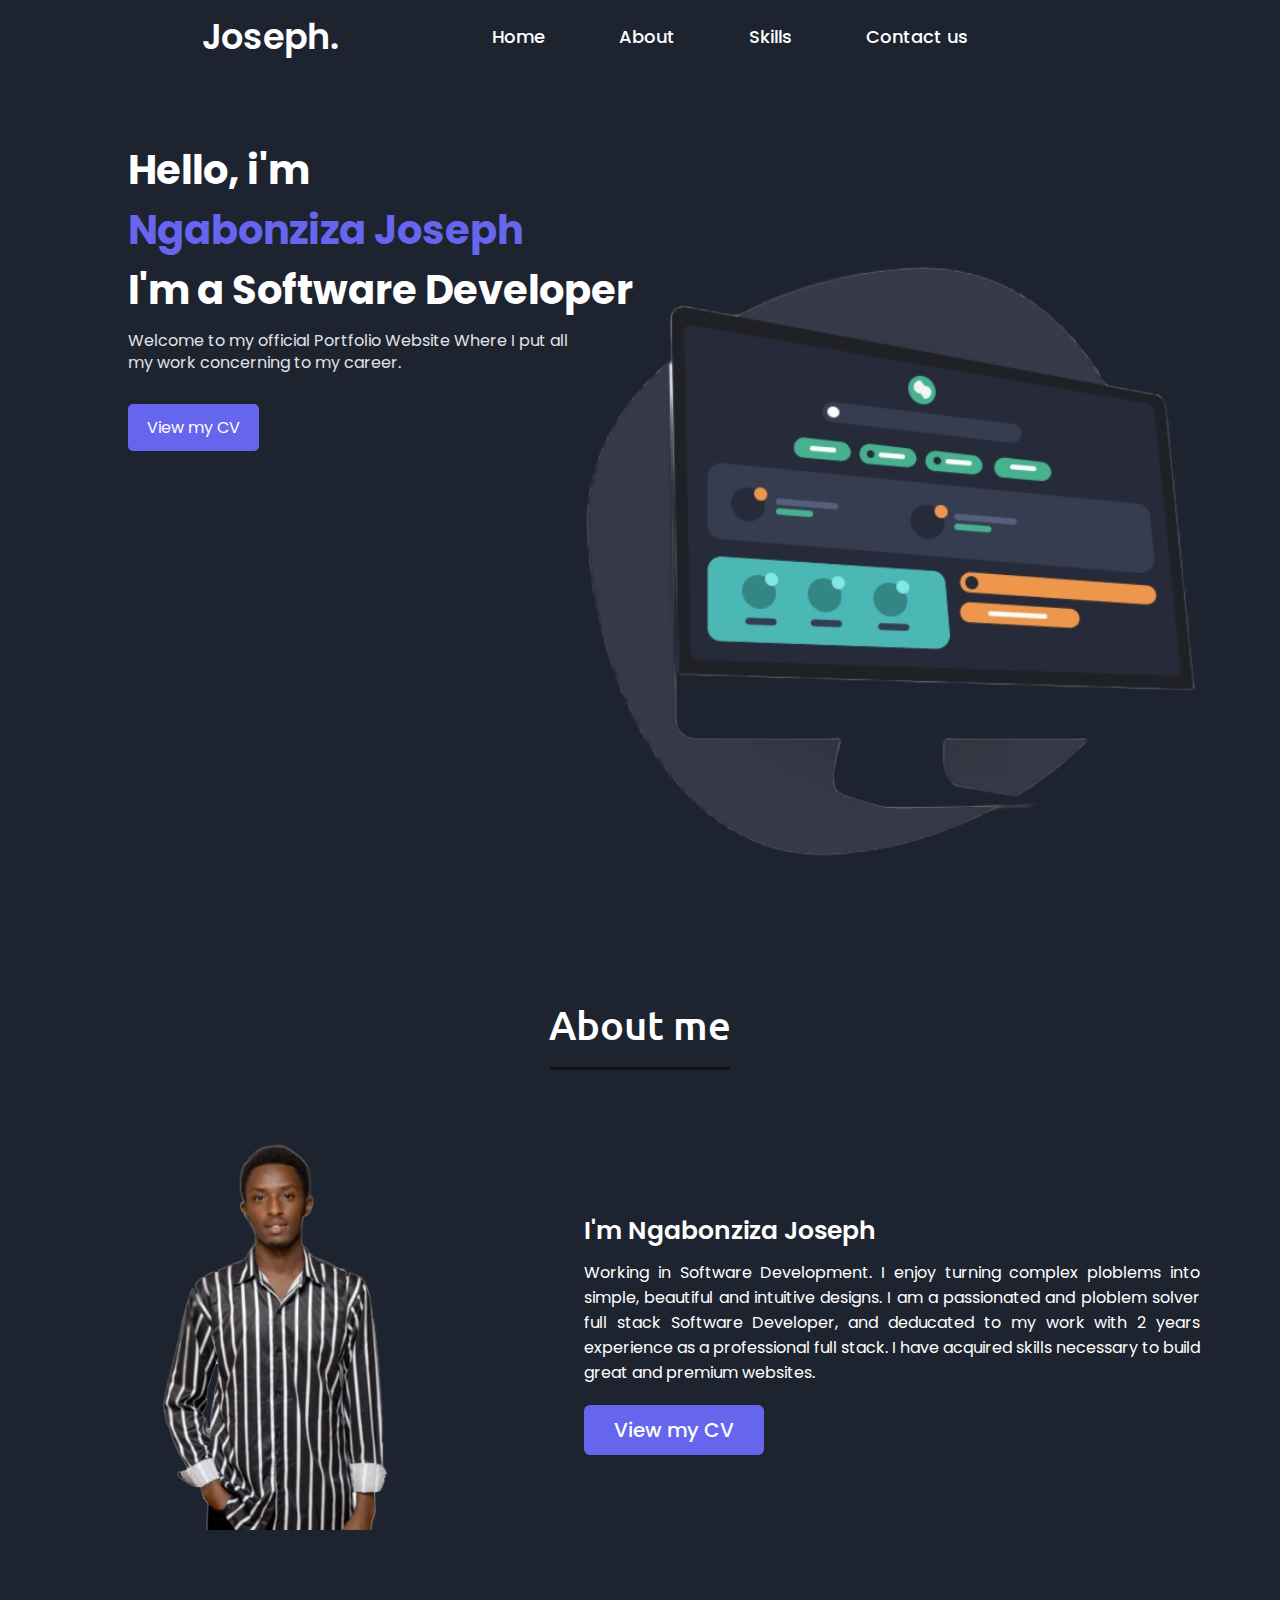
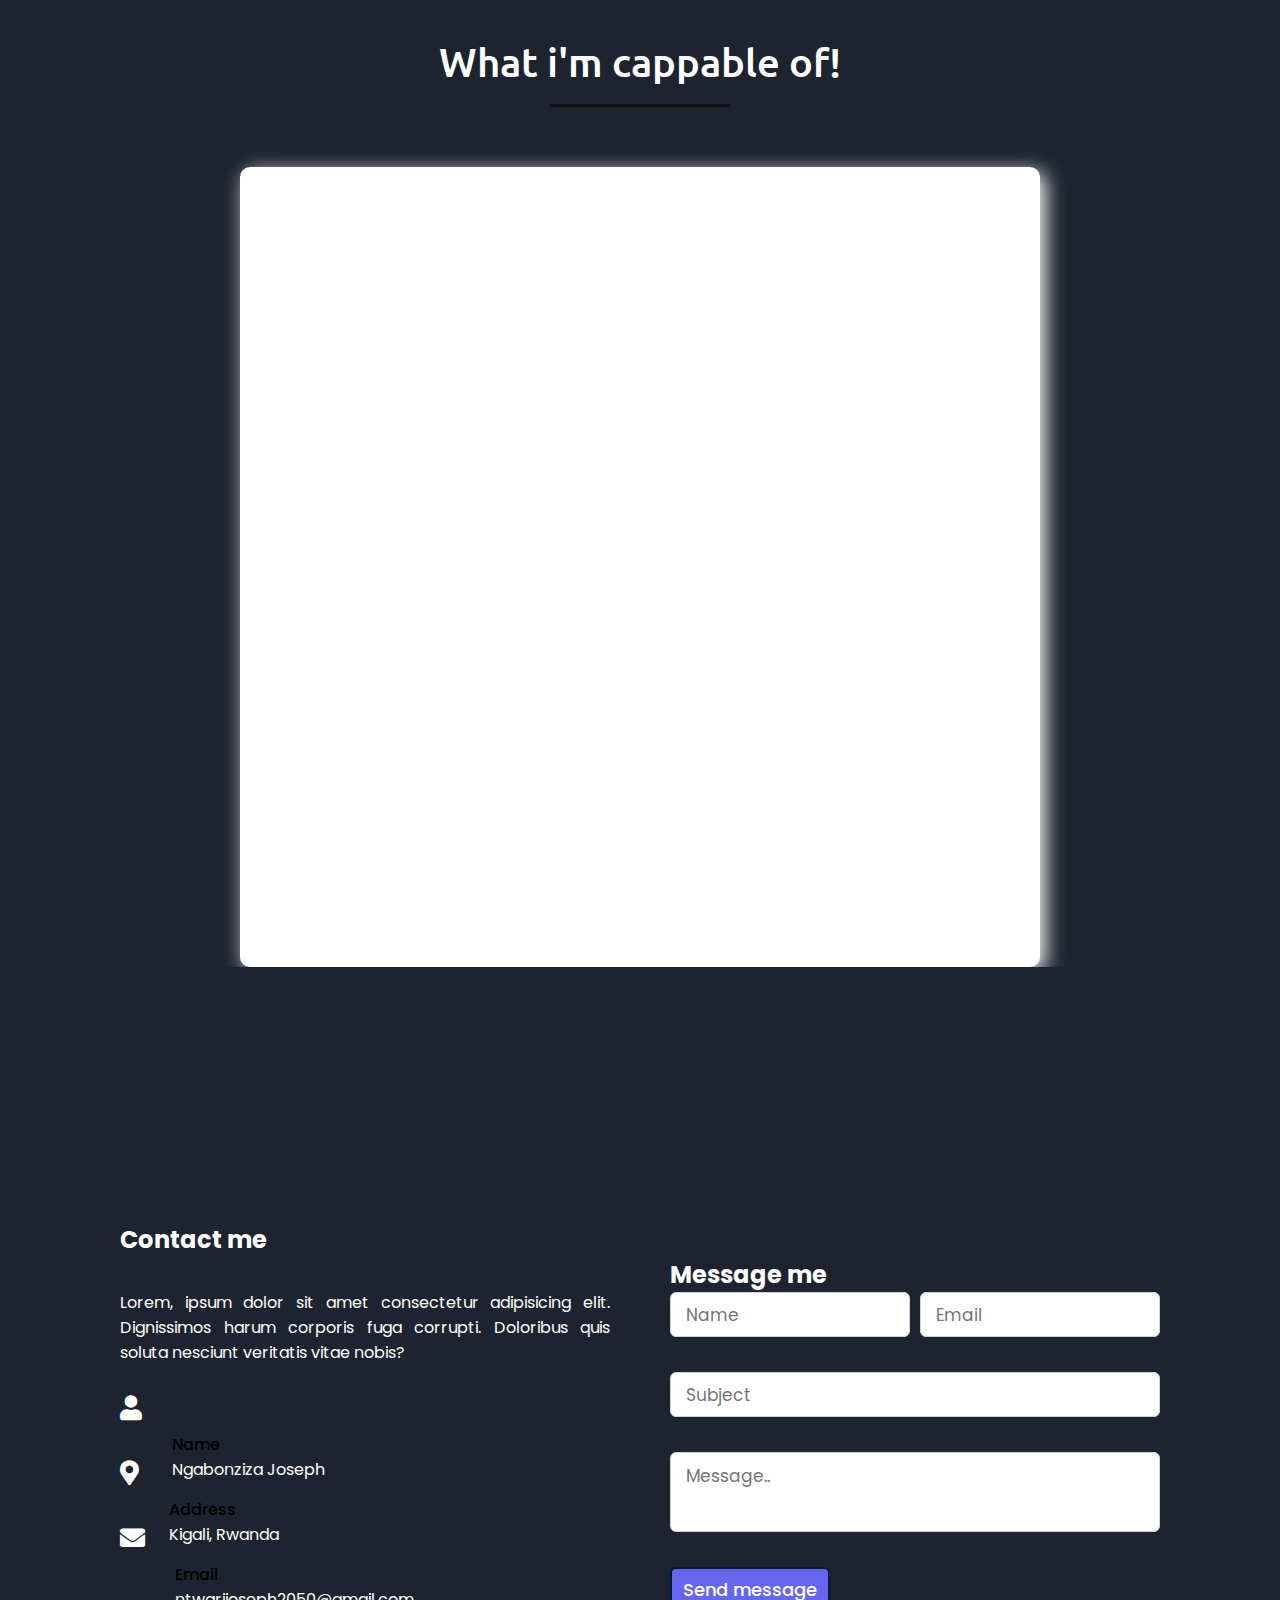
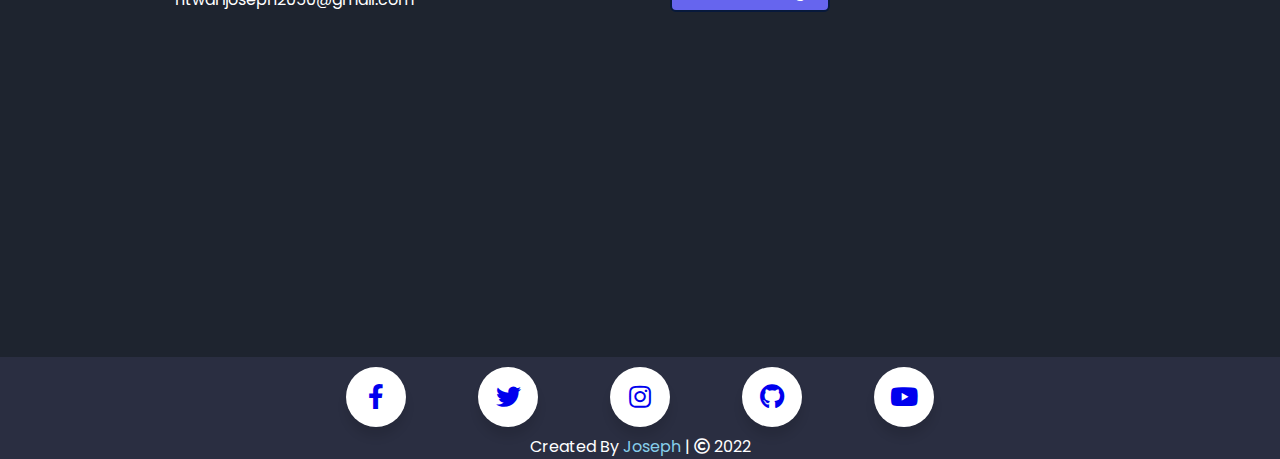
<file: index.html>
<!DOCTYPE html>

<html lang="en">

<head>

  <link rel="stylesheet" href="script.js">
  <link rel="stylesheet" href="style.css">
  <link rel="stylesheet" href="./home.css">
  <link rel="stylesheet" href="reponsive.css">
</head>

<body>
  <div class="scroll-up-btn">
    <i class="fas fa-angle-up"></i>
  </div>
  <nav class="navbar" id="navbar">
  <div class="burger">  <input type="checkbox" id="check">
    <label for="check" class="checkbtn">
      <i class="fas fa-bars"></i>
    </label></div>
    <div class="max-width">
      <div class="logo"><a href="#">Joseph.</a></div>
      <ul class="menu" id="nav-links">
        <li><a href="#" class="menu-btn">Home</a></li>
        <li><a href="#about" class="menu-btn">About</a></li>
        <li><a href="#skills" class="menu-btn">Skills</a></li>
        <li><a href="#contact" class="menu-btn">Contact us</a></li>

      </ul>
      <!-- <div class="menu-btn" id="menu-btn">
        <i class="fas fa-bars"></i>
      </div> -->

      <!-- <div class="menu-btn" id="close-btn">
        <i class="fas fa-bars"></i>
      </div> -->
    </div>
  </nav>


  <div class="hero">
    <nav>

    </nav>
    <div class="info">
      <h1>Hello, i'm <br><span>Ngabonziza Joseph</span></h1>
      <h1>I'm a Software Developer</h1>
      <p>Welcome to my official Portfolio Website Where I put all<br> my work concerning to my career.</p>
      <a href="" class="btn">View my CV</a>
    </div>
    <div class="img-box">
      <img src="./img/comp.png" class="back-img">

    </div>
  </div>
  <section class="about" id="about">
    <div class="max-width">
      <h2 class="title">About me</h2>
      <div class="about-content">
        <div class="column left">
          <img src="images/me.png" alt="">
        </div>
        <div class="column right">
          <div class="text">I'm Ngabonziza Joseph<span class="typing-2"></span></div>
          <p> Working in Software Development. I enjoy turning complex ploblems into simple, beautiful and intuitive
            designs. I am a passionated and ploblem solver full stack Software Developer, and deducated to my work with
            2 years experience as a professional full stack. I have acquired skills necessary to build great and premium
            websites.</p>
          <!DOCTYPE html>
          <html lang="en">
          <head>
            <meta charset="UTF-8">
            <meta http-equiv="X-UA-Compatible" content="IE=edge">
            <meta name="viewport" content="width=device-width, initial-scale=1.0">
            <title>Document</title>
          </head>
          <body>
            
          </body>
          </html><a href="">View my CV</a>
        </div>
      </div>
    </div>
  </section>

  <!-- Blog -->


  <!-- Skill -->
  <section class="skills" id="skills">

    <div class="title">
      What i'm cappable of!
    </div>
    <div class="skill-bars">
      <div class="bar">
        <div class="info">
          <span>HTML</span>
        </div>
        <div class="progress-line html">
          <span></span>
        </div>
      </div>
      <div class="bar">
        <div class="info">
          <span>CSS</span>
        </div>
        <div class="progress-line css">
          <span></span>
        </div>
      </div>
      <div class="bar">
        <div class="info">
          <span>javascript</span>
        </div>
        <div class="progress-line jquery">
          <span></span>
        </div>
      </div>
      <div class="bar">
        <div class="info">
          <span>Python</span>
        </div>
        <div class="progress-line python">
          <span></span>
        </div>
      </div>
      <div class="bar">
        <div class="info">
          <span>MySQL</span>
        </div>
        <div class="progress-line mysql">
          <span></span>
        </div>
      </div>
    </div>
    <!-- contact section start -->
    <section class="contact" id="contact">
      <div class="max-width">
        <div>
          <h2>Contact me</h2>
        </div>
        <div class="contact-content">
          <div class="column left">
            <p>Lorem, ipsum dolor sit amet consectetur adipisicing elit. Dignissimos harum corporis fuga corrupti.
              Doloribus quis soluta nesciunt veritatis vitae nobis?</p>
            <div class="icons">
              <div class="row">
                <i class="fas fa-user"></i>
                <div class="info">
                  <div class="head">Name</div>
                  <div class="sub-title">Ngabonziza Joseph</div>
                </div>
              </div>
              <div class="row">
                <i class="fas fa-map-marker-alt"></i>
                <div class="info">
                  <div class="head">Address</div>
                  <div class="sub-title">Kigali, Rwanda</div>
                </div>
              </div>
              <div class="row">
                <i class="fas fa-envelope"></i>
                <div class="info">
                  <div class="head">Email</div>
                  <div class="sub-title">ntwarijoseph2050@gmail.com</div>
                </div>
              </div>
            </div>
          </div>
          <div class="column right">
            <div>
              <h2> Message me</h2>
            </div>
            <form class="contact-form" id="contact-form">
              <div class="fields">
                <div class="field name">
                  <input type="text" name="username" id="username" placeholder="Name">
                  <div class="error"></div>
                </div>
                <div class="field email">
                  <input type="email" name="email" id="email" placeholder="Email">
                  <div class="error"></div>
                </div>
              </div>
              <div class="field">
                <input type="text" placeholder="Subject" id="subject">
                <div class="error"></div>
              </div>
              <div class="field textarea">
                <textarea name="message" id="message" cols="30" rows="10" placeholder="Message.."></textarea>
                <div class="error"></div>
              </div>
              <div class="button-area">
                <button type="submit" id="btn">Send message</button>
              </div>
            </form>

          </div>
        </div>
      </div>
      </div>
      </div>
    </section>





    <footer>

      <link rel="stylesheet" href="social.css">
      <link rel="stylesheet" href="https://cdnjs.cloudflare.com/ajax/libs/font-awesome/5.15.3/css/all.min.css" />


      <div class="social">
        <div class="button">
          <div class="icon">
            <a href="https://www.facebook.com" target="_blank"><i class="fab fa-facebook-f"></i></a>
          </div>
          <span>Facebook</span>
        </div>
        <div class="button">
          <div class="icon">
            <a href="https://twitter.com/HishamundaH" target="_blank"><i class="fab fa-twitter"></i></a>
          </div>
          <span>Twitter</span>
        </div>
        <div class="button">
          <div class="icon">
            <a href="https://www.instagram.com/reel/CYG26kEF0lJcC8qeQOeuySHcS86BVO8P6T5kKQ0/?utm_medium=copy_link"
              target="_blank"><i class="fab fa-instagram"></i></a>
          </div>
          <span>Instagram</span>
        </div>
        <div class="button">
          <div class="icon">
            <a href="https://github.com/HiHeritier/My-blog" target="_blank"><i class="fab fa-github"></i></a>
          </div>
          <span>Github</span>
        </div>
        <div class="button">
          <div class="icon">
            <a href="https://www.youtube.com/channel/UCZiwIZVye-UpE1tqph7KsQg" target="_blank"><i
                class="fab fa-youtube"></i></a>
          </div>
          <span>YouTube</span>
        </div>
      </div>

      <span>Created By <a href="#">Joseph</a> | <span class="far fa-copyright"></span> 2022 </span>
    </footer>


    <script src="script.js"></script>
    <script src="./js admin/script.js"></script>
</body>

</html>
</file>
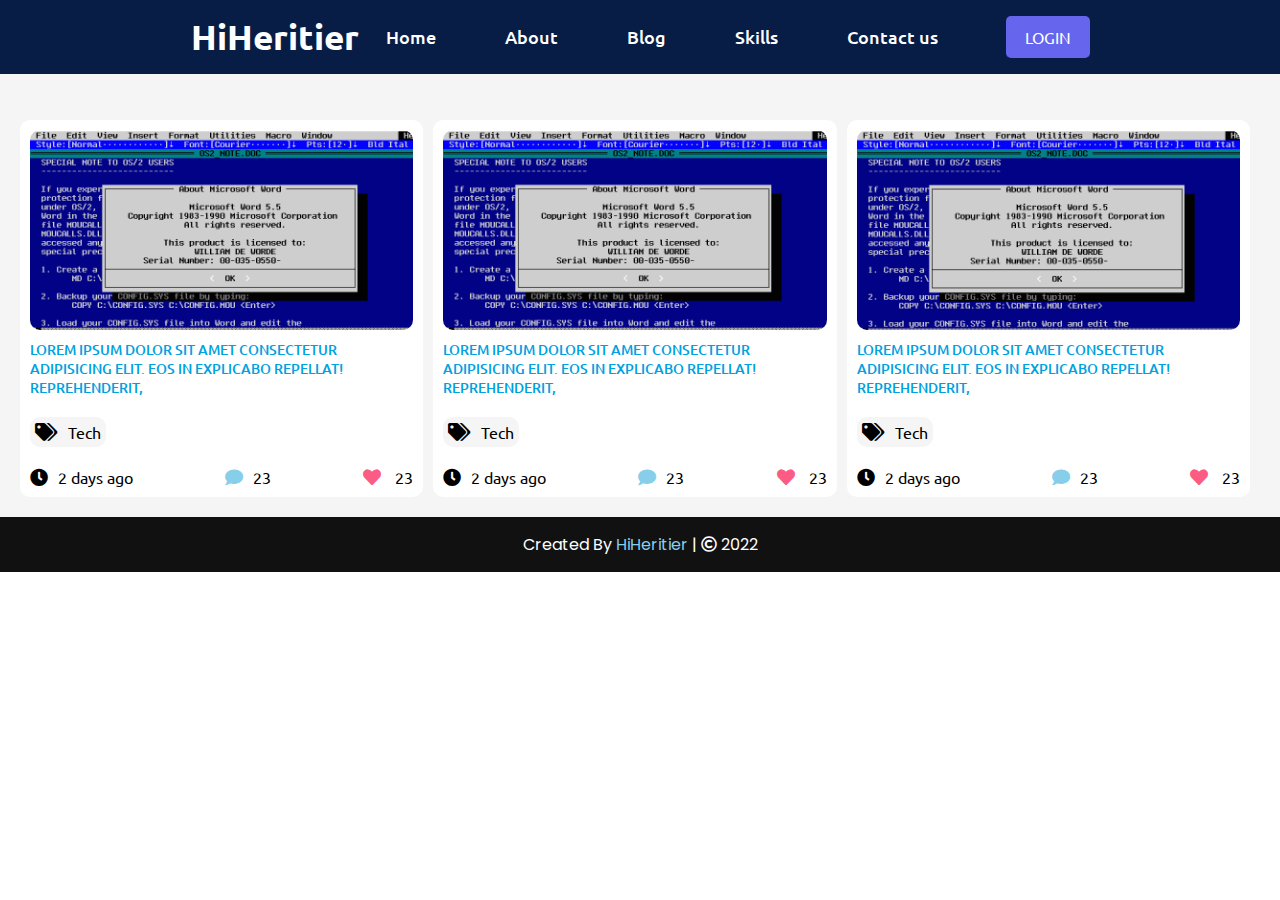
<file: Crued blog/pages/blogMain.html>
<!DOCTYPE html>
<html lang="en">
  <head>
    <meta charset="UTF-8" />
    <meta name="viewport" content="width=device-width, initial-scale=1.0" />
    <link
      rel="stylesheet"
      href="https://cdnjs.cloudflare.com/ajax/libs/font-awesome/5.15.3/css/all.min.css"
    />
    <link rel="stylesheet" href="../css/main.css" />
    <link rel="stylesheet" href="../style.css" />
    <link rel="stylesheet" href="/home.css">
    <link rel="stylesheet" href="/Crued blog/pages/JavaScript/article.js">
    <title>My Blog</title>
  </head>
  
  <body>
    <nav class="navbar sticky">
      <div class="max-width">
        <div class="logo">
          <a href="#">Hi<span>Heritier</span></a>
        </div>
        <ul class="menu">
          <li><a href="/index.html" class="menu-btn">Home</a></li>
                <li><a href="http://127.0.0.1:5501/index.html#about" class="menu-btn">About</a></li>
                
                <li><a href="./blogMain.html" class="menu-btn">Blog</a></li>
                <li><a href="http://127.0.0.1:5501/index.html#skills" class="menu-btn">Skills</a></li>
                <li><a href="http://127.0.0.1:5501/index.html#contact" class="menu-btn">Contact us</a></li>
               <li></li> <a href="/login.html" class="btn">LOGIN</a></li>

        </ul>
        <div class="menu-btn">
          <i class="fas fa-bars"></i>
        </div>
      </div>
    </nav>
    <!-- <div class="call-to-subscribe">
      <p class="sub-text">
        Get notified on a new post. <span>No spam, ever</span>
      </p>
      <div class="subscribe">
        <input
          type="email"
          name="email"
          placeholder="Enter Your Email.."
          class="email-input"
        />
        <button class="sub-btn" type="submit">Subscribe</button>
      </div>
    </div> -->
    <main>
      <section class="container">
        <div class="card-container">
          <a href="./single-blog.html">
          <div class="card">
            <div class="card-image-wrap">
              <img
                class="card-image"
                src="/images/01-Word-55-For-MS-DOS-6-400x300.gif"
                alt="post image"
              />
            </div>
            <h3 class="card-title">
              Lorem ipsum dolor sit amet consectetur adipisicing elit. Eos in
              explicabo repellat! Reprehenderit,
            </h3>
            <div class="card-body">
              <div class="tags">
                <p class="tag">
                  <i class="fa fa-tags" aria-hidden="true"></i
                  ><span class="tech">Tech</span>
                </p>
              </div>
            </div>
            <div class="card-footer">
              <div class="time">
                <i class="fa fa-clock" aria-hidden="true"></i
                ><span>2 days ago</span>
              </div>
              <div class="reaction">
                <i class="fa fa-comment" aria-hidden="true"></i><span>23</span>
              </div>
              <div class="reaction">
                <i class="fa fa-heart" aria-hidden="true"></i>
                <span>23</span>
              </div>
            </div>
          </div>
          </a>
          <a href="./single-blog.html">
          <div class="card">
            <div class="card-image-wrap">
              <img
                class="card-image"
                src="/images/01-Word-55-For-MS-DOS-6-400x300.gif"
                alt="post image"
              />
            </div>
            <h3 class="card-title">
              Lorem ipsum dolor sit amet consectetur adipisicing elit. Eos in
              explicabo repellat! Reprehenderit,
            </h3>
            <div class="card-body">
              <div class="tags">
                <p class="tag">
                  <i class="fa fa-tags" aria-hidden="true"></i
                  ><span class="tech">Tech</span>
                </p>
              </div>
            </div>
            <div class="card-footer">
              <div class="time">
                <i class="fa fa-clock" aria-hidden="true"></i
                ><span>2 days ago</span>
              </div>
              <div class="reaction">
                <i class="fa fa-comment" aria-hidden="true"></i><span>23</span>
              </div>
              <div class="reaction">
                <i class="fa fa-heart" aria-hidden="true"></i>
                <span>23</span>
              </div>
            </div>
          </div>
          </a>
          <a href="./single-blog.html">
          <div class="card">
            <div class="card-image-wrap">
              <img
                class="card-image"
                src="/images/01-Word-55-For-MS-DOS-6-400x300.gif"
                alt="post image"
              />
            </div>
            <h3 class="card-title">
              Lorem ipsum dolor sit amet consectetur adipisicing elit. Eos in
              explicabo repellat! Reprehenderit,
            </h3>
            <div class="card-body">
              <div class="tags">
                <p class="tag">
                  <i class="fa fa-tags" aria-hidden="true"></i
                  ><span class="tech">Tech</span>
                </p>
              </div>
            </div>
            <div class="card-footer">
              <div class="time">
                <i class="fa fa-clock" aria-hidden="true"></i
                ><span>2 days ago</span>
              </div>
              <div class="reaction">
                <i class="fa fa-comment" aria-hidden="true"></i><span>23</span>
              </div>
              <div class="reaction">
                <i class="fa fa-heart" aria-hidden="true"></i>
                <span>23</span>
              </div>
            </div>
          </div>
          </a>
          
            </div>
          </div>
          </a>
        </div>
      </section>
      <footer>
        <span
        >Created By <a href="#">HiHeritier</a> |
          <span class="far fa-copyright"></span> 2022
        </span>
      </footer>
    </main>
  </body>
</html>
</file>
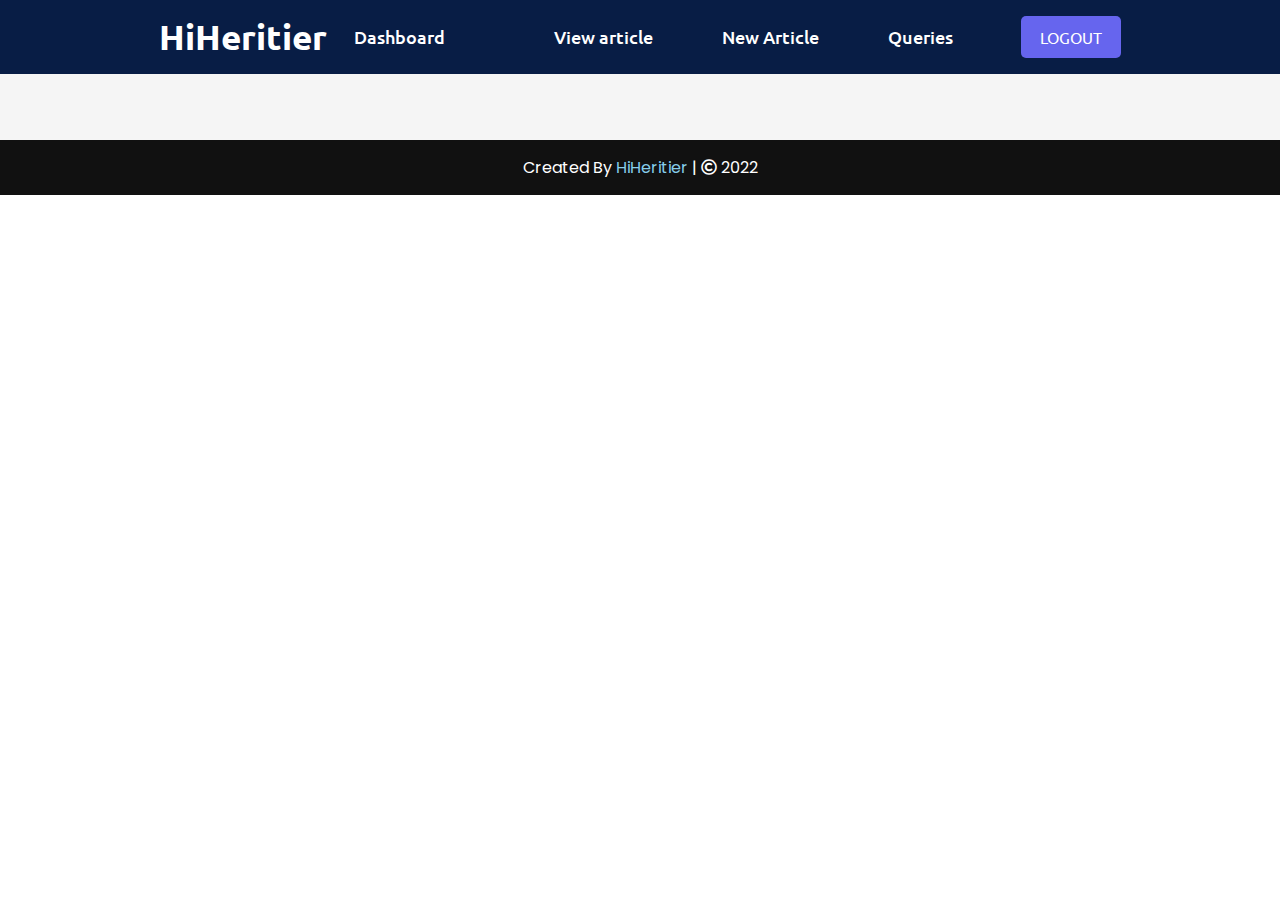
<file: Crued blog/pages/blogMainAdmin.html>
<!DOCTYPE html>
<html lang="en">
  <head>
    <meta charset="UTF-8" />
    <meta name="viewport" content="width=device-width, initial-scale=1.0" />
    <link
      rel="stylesheet"
      href="https://cdnjs.cloudflare.com/ajax/libs/font-awesome/5.15.3/css/all.min.css"
    />
    <link rel="stylesheet" href="../css/main.css" />
    <link rel="stylesheet" href="../style.css" />
    <link rel="stylesheet" href="/home.css">
    <title>My Blog</title>
  </head>
  
  <body>
    <nav class="navbar sticky">
      <div class="max-width">
        <div class="logo">
          <a href="#">Hi<span>Heritier</span></a>
        </div>
        <ul class="menu">
         
          <li><a href="./dashboard.html" class="menu-btn">Dashboard</a></li>
          <li>
            <li><a href="./blogMainAdmin.html" class="menu-btn">View article</a></li>
           <li> <a href="./new-article.html" class="menu-btn">New Article</a>
          </li>
          <li><a href="./queries.html" class="menu-btn">Queries</a></li>
          <li></li> <a href="/index.html" class="btn">LOGOUT</a></li>
        </ul>
        <div class="menu-btn">
          <i class="fas fa-bars"></i>
        </div>
      </div>
    </nav>

    <main>
      <section class="container">
        <div class="card-container">


        </div>
      </section>
      <footer>
        <span
          >Created By <a href="#">HiHeritier</a> |
          <span class="far fa-copyright"></span> 2022
        </span>
      </footer>
    </main>
    <script >
        document.addEventListener("DOMContentLoaded",function(){
            viewArticles()
        })
        function viewArticles(){
            let articles = JSON.parse(localStorage.getItem('articles'));
            if(articles && articles.length > 0){
                articles.forEach((article,idx)=>{
                    let articleEl = `
    <div class="card">
      <div class="card-image-wrap">
        <img
          class="card-image"
          src="${article.image}"
          alt="post image"
        />
      </div>
      <h3 class="card-title">
        ${article.title}
      </h3>
      <div class="card-body">
        <div class="tags">
          <p class="tag">
            <i class="fa fa-tags" aria-hidden="true"></i
            ><span class="tech">${article.tag}</span>
          </p>
        </div>
      </div>
      <div class="card-footer">
        <div class="time">
          <a href="edit-article.html?${idx}">  <i class="fa fa-edit" aria-hidden="true"></i>
<span>2 days ago</span> </a>
        </div>
        <div class="reaction">
          <i class="fa fa-comment" aria-hidden="true"></i><span>23</span>
        </div>
        <div class="reaction">
       
            <a href="delete-article.html?${idx}">  <i class="fa fa-trash" aria-hidden="true"></i> 
            
          <span>Delete</span></a>
        </div>
      </div>
    </div>
                    `;
           let a = document.createElement('a');
           a.href ="/pages/single-blog.html";
          var doc = new DOMParser().parseFromString(articleEl, 'text/html');
           a.innerHTML = articleEl;
            document.querySelector('.card-container').appendChild(a);
            });
        }
        }
    </script>
  </body>
</html>
</file>
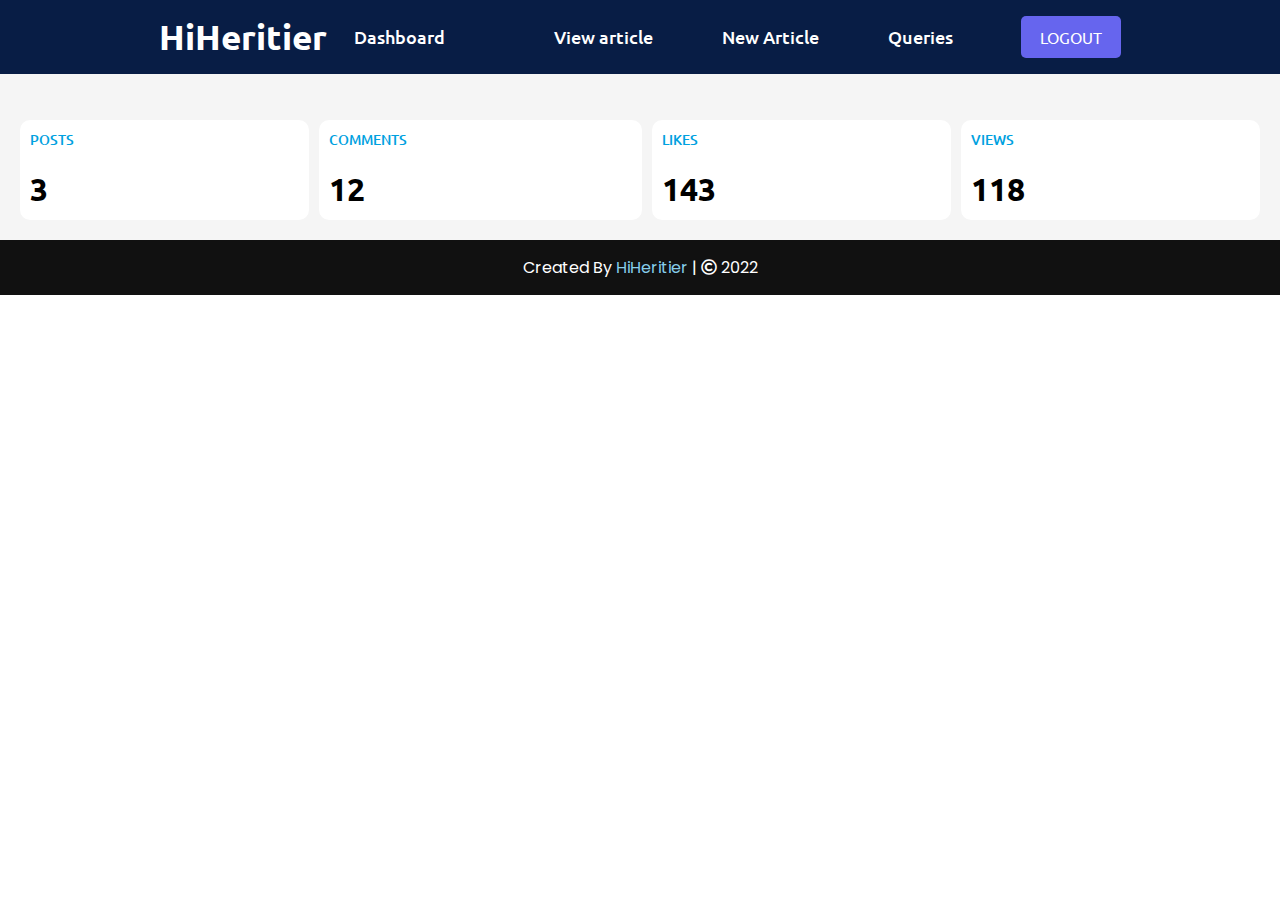
<file: Crued blog/pages/dashboard.html>
<!DOCTYPE html>
<html lang="en">
  <head>
    <meta charset="UTF-8" />
    <meta name="viewport" content="width=device-width, initial-scale=1.0" />
    <link
      rel="stylesheet"
      href="https://cdnjs.cloudflare.com/ajax/libs/font-awesome/5.15.3/css/all.min.css"
    />
    <link rel="stylesheet" href="../css/main.css" />
    <link rel="stylesheet" href="../style.css" />
    <link rel="stylesheet" href="/home.css">
    <title>My Blog</title>
  </head>
  <body>
    <nav class="navbar sticky">
      <div class="max-width">
        <div class="logo">
          <a href="#">Hi<span>Heritier</span></a>
        </div>
        <ul class="menu">
         
          <li><a href="./dashboard.html" class="menu-btn">Dashboard</a></li>
          <li>
            <li><a href="./blogMainAdmin.html" class="menu-btn">View article</a></li>
           <li> <a href="./new-article.html" class="menu-btn">New Article</a>
          </li>
          <li><a href="./queries.html" class="menu-btn">Queries</a></li>
          <li></li> <a href="/index.html" class="btn">LOGOUT</a></li>
        </ul>
        <div class="menu-btn">
          <i class="fas fa-bars"></i>
        </div>
      </div>
    </nav>
    <main>
      <section class="container">
        <div class="card-container">
          <div class="card">
            <h3 class="card-title">Posts</h3>
            <div class="card-body">
              <h1>3</h1>
            </div>
          </div>
          <div class="card">
            <h3 class="card-title">Comments</h3>
            <div class="card-body">
              <h1>12</h1>
            </div>
          
          
          </div>
          <div class="card">
            <h3 class="card-title">Likes</h3>
            <div class="card-body">
              <h1>143</h1>
            </div>
          
         
          </div>
          <div class="card">
            <h3 class="card-title">Views</h3>
            <div class="card-body">
              <h1>118</h1>
            </div>
          </div>
        </div>
      </section>
      <footer>
        <span
        >Created By <a href="#">HiHeritier</a> |
          <span class="far fa-copyright"></span> 2022
        </span>
      </footer>
    </main>
  </body>
</html>
</file>
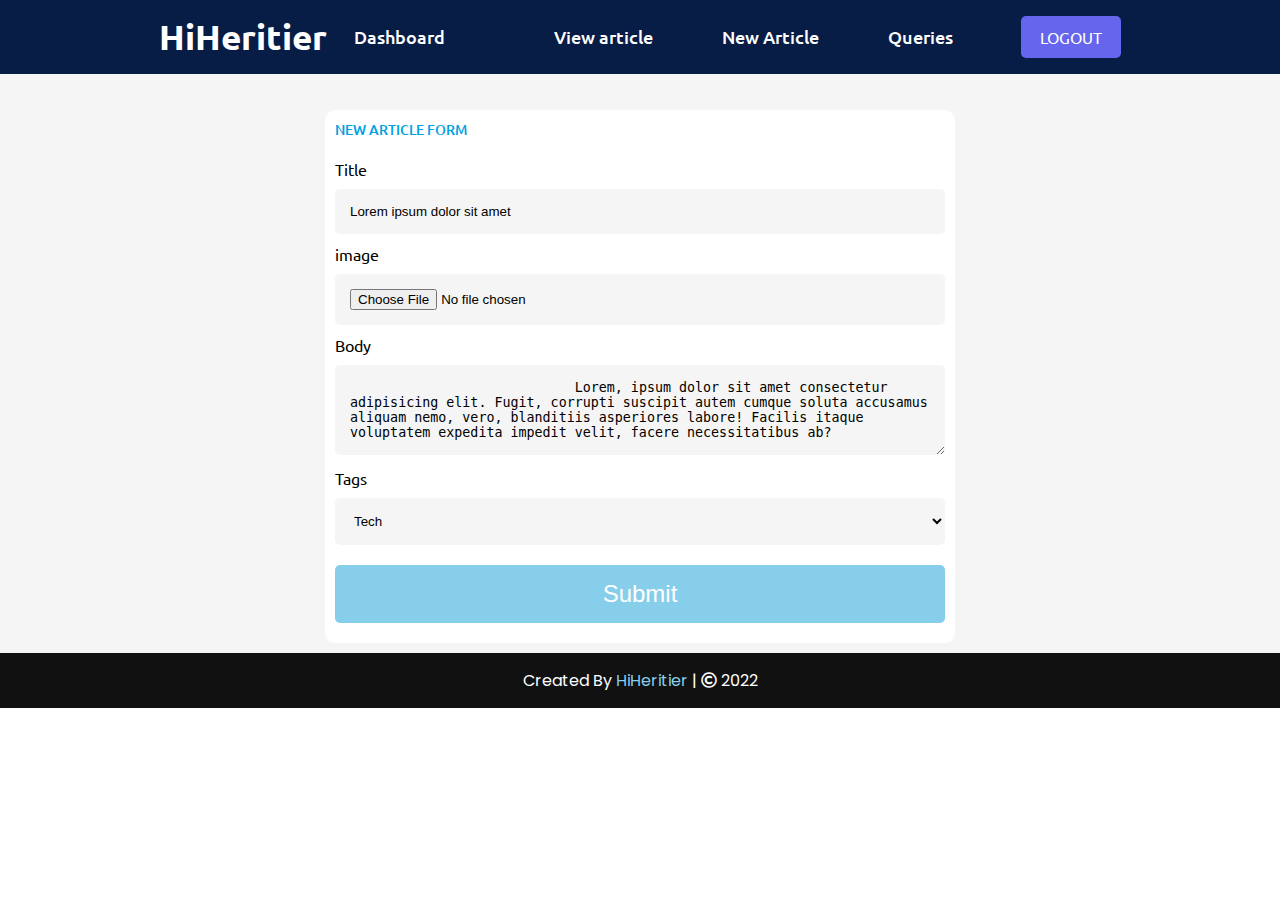
<file: Crued blog/pages/edit-article.html>
<!DOCTYPE html>
<html lang="en">
  <head>
    <meta charset="UTF-8" />
    <meta name="viewport" content="width=device-width, initial-scale=1.0" />
    <link
      rel="stylesheet"
      href="https://cdnjs.cloudflare.com/ajax/libs/font-awesome/5.15.3/css/all.min.css"
    />
    <link rel="stylesheet" href="../css/main.css" />
    <link rel="stylesheet" href="../style.css" />
    <link rel="stylesheet" href="/home.css">
    <title>My Blog</title>
  </head>
  <body>
    <nav class="navbar sticky">
      <div class="max-width">
        <div class="logo">
          <a href="#">Hi<span>Heritier</span></a>
        </div>
        <ul class="menu">
         
          <li><a href="./dashboard.html" class="menu-btn">Dashboard</a></li>
          <li>
            <li><a href="./blogMainAdmin.html" class="menu-btn">View article</a></li>
           <li> <a href="./new-article.html" class="menu-btn">New Article</a>
          </li>
          <li><a href="./queries.html" class="menu-btn">Queries</a></li>
          <li></li> <a href="/index.html" class="btn">LOGOUT</a></li>
        </ul>
        <div class="menu-btn">
          <i class="fas fa-bars"></i>
        </div>
      </div>
    </nav>
    <main>
      <section class="container">
          <div class="card article-card-form">
            <h3 class="card-title">NEW ARTICLE FORM</h3>
            <div class="card-body">
                <form action="#" id="edit-article-form" class="form">
                    <div>
                        <span>Title</span>
                        <input type="text" id="title" value="Lorem ipsum dolor sit amet" placeholder="Enter article title" required min="5" minlength="25">
                    </div>
                    <div>
                        <span>image</span>
                        <input type="file" id="image" required>
                    </div>
                    <div>
                        <span>Body</span>
                        <textarea id="body" cols="30" rows="4" required minlength="500">
                            Lorem, ipsum dolor sit amet consectetur adipisicing elit. Fugit, corrupti suscipit autem cumque soluta accusamus aliquam nemo, vero, blanditiis asperiores labore! Facilis itaque voluptatem expedita impedit velit, facere necessitatibus ab?
                        </textarea>
                    </div>
                    <div>
                        <span>Tags</span>
                        <select id="tag" required>
                            <option value="">Select tag</option>
                            <option value="Tech" selected>Tech</option>
                            <option value="Business">Business</option>
                        </select>
                    </div>
                    <div>
                        <button type="submit">Submit</button>
                    </div>
                </form>
            </div>
        </div>
      </section>
      <footer>
        <span
        >Created By <a href="#">HiHeritier</a> |
          <span class="far fa-copyright"></span> 2022
        </span>
      </footer>
    </main>
    <script  type="module"  src="./JavaScript/article.js"></script>
  </body>
</html>
</file>
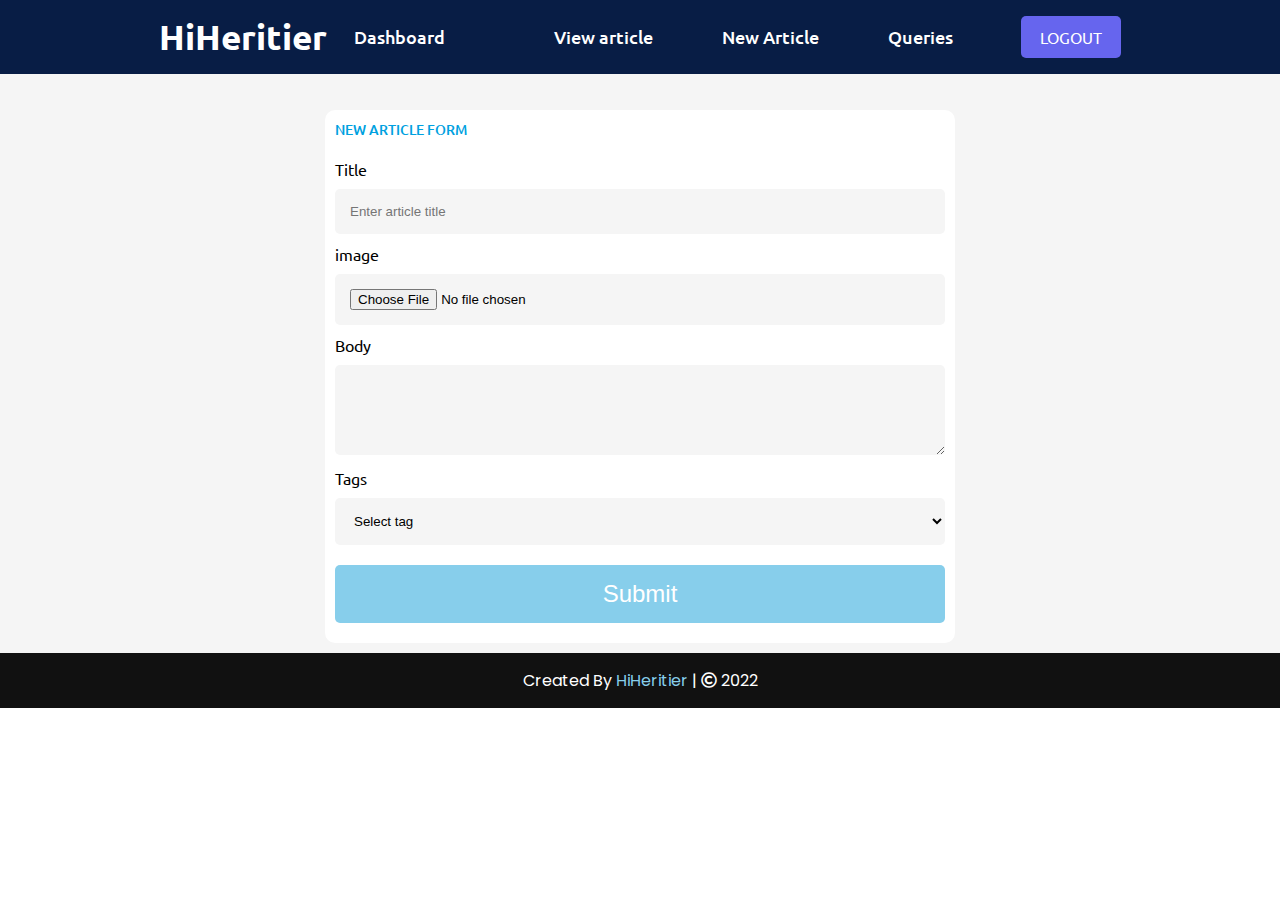
<file: Crued blog/pages/new-article.html>
<!DOCTYPE html>
<html lang="en">
  <head>
    <meta charset="UTF-8" />
    <meta name="viewport" content="width=device-width, initial-scale=1.0" />
    <link
      rel="stylesheet"
      href="https://cdnjs.cloudflare.com/ajax/libs/font-awesome/5.15.3/css/all.min.css"
    />
    <link rel="stylesheet" href="../css/main.css" />
    <link rel="stylesheet" href="../style.css" />
    <link rel="stylesheet" href="/home.css">
    <title>My Blog</title>
  </head>
  <body>
    <nav class="navbar sticky">
      <div class="max-width">
        <div class="logo">
          <a href="#">Hi<span>Heritier</span></a>
        </div>
        <ul class="menu">
         
          <li><a href="./dashboard.html" class="menu-btn">Dashboard</a></li>
          <li>
            <li><a href="./blogMainAdmin.html" class="menu-btn">View article</a></li>
           <li> <a href="./new-article.html" class="menu-btn">New Article</a>
          </li>
          <li><a href="./queries.html" class="menu-btn">Queries</a></li>
          <li></li> <a href="/index.html" class="btn">LOGOUT</a></li>
        </ul>
        <div class="menu-btn">
          <i class="fas fa-bars"></i>
        </div>
      </div>
    </nav>
    <main>
      <section class="container">
          <div class="card article-card-form">
            <h3 class="card-title">NEW ARTICLE FORM</h3>
            <div class="card-body">
                <form action="#" id="new-article-form" class="form">
                    <div>
                        <span>Title</span>
                        <input type="text" id="title" placeholder="Enter article title" required min="5" minlength="5">
                    </div>
                    <div>
                        <span>image</span>
                        <input type="file" id="image" required>
                    </div>
                    <div>
                        <span>Body</span>
                        <textarea id="body" cols="30" rows="4" required minlength="10"></textarea>
                    </div>
                    <div>
                        <span>Tags</span>
                        <select id="tag" required>
                            <option value="">Select tag</option>
                            <option value="Tech">Tech</option>
                            <option value="Business">Business</option>
                        </select>
                    </div>
                    <div>
                        <button type="submit">Submit</button>
                    </div>
                </form>
            </div>
        </div>
      </section>
      <footer>
        <span
        >Created By <a href="#">HiHeritier</a> |
          <span class="far fa-copyright"></span> 2022
        </span>
      </footer>
    </main>
    <script type="module" src="./JavaScript/article.js"></script>
  </body>
</html>
</file>
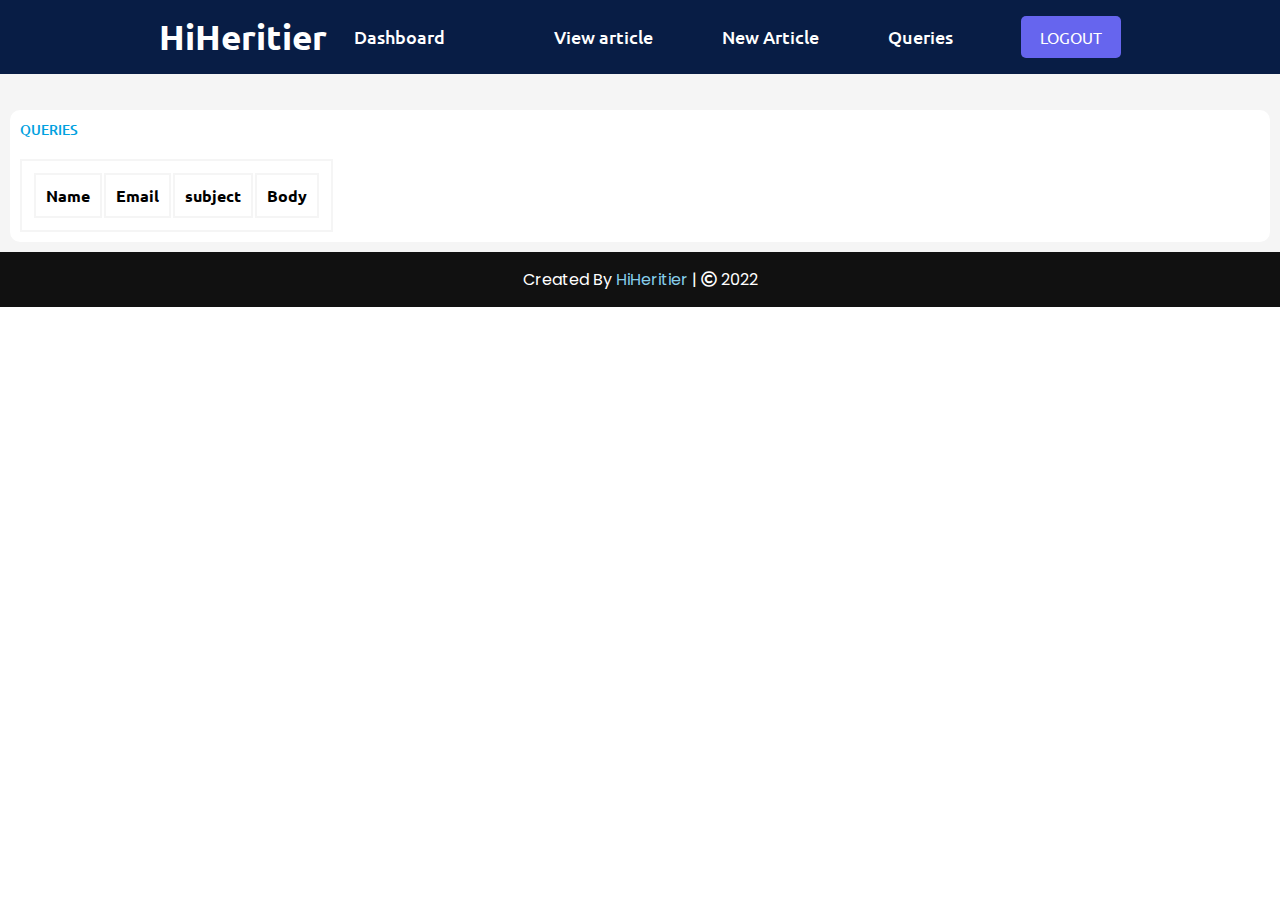
<file: Crued blog/pages/queries.html>
<!DOCTYPE html>
<html lang="en">
  <head>
    <meta charset="UTF-8" />
    <meta name="viewport" content="width=device-width, initial-scale=1.0" />
    <link
      rel="stylesheet"
      href="https://cdnjs.cloudflare.com/ajax/libs/font-awesome/5.15.3/css/all.min.css"
    />
    <link rel="stylesheet" href="../css/main.css" />
    <link rel="stylesheet" href="../style.css" />
    <link rel="stylesheet" href="/home.css">
    <title>My Blog</title>
  </head>
  <body>
    <nav class="navbar sticky">
      <div class="max-width">
        <div class="logo">
          <a href="#">Hi<span>Heritier</span></a>
        </div>
        <ul class="menu">
         
          <li><a href="./dashboard.html" class="menu-btn">Dashboard</a></li>
          <li>
            <li><a href="./blogMainAdmin.html" class="menu-btn">View article</a></li>
           <li> <a href="./new-article.html" class="menu-btn">New Article</a>
          </li>
          <li><a href="./queries.html" class="menu-btn">Queries</a></li>
          <li></li> <a href="/index.html" class="btn">LOGOUT</a></li>
        </ul>
        <div class="menu-btn">
          <i class="fas fa-bars"></i>
        </div>
      </div>
    </nav>
    <main>
      <section class="container">
          <div class="card query-card-queries">
            <h3 class="card-title">Queries</h3>
            <div class="card-body">
                <table>
                    <thead>
                        <tr>
                            <th>Name</th>
                            <th>Email</th>
                            <th>subject</th>
                            <th>Body</th>
                        </tr>
                    </thead>
                    <tbody>

                    </tbody>
                </table>
            </div>
        </div>
      </section>
      <footer>
        <span
        >Created By <a href="#">HiHeritier</a> |
          <span class="far fa-copyright"></span> 2022
        </span>
      </footer>
    </main>
    <script >
      document.addEventListener("DOMContentLoaded",function(){
          viewQueries()
      })
      function viewQueries(){
          let queries = JSON.parse(localStorage.getItem('queries'));
          if(queries && queries.length > 0){
              queries.forEach((query,idx)=>{
                  let queryEl = `
                       <tr>
                            <td>
                                ${query.name}
                            </td>
                            <td>
                                ${query.email}
                            </td>
                            <td>
                               ${query.subject}
                            </td>
                            <td>
                                ${query.message}
                            </td>
                        </tr>
                  `;
         let tr = document.createElement('tr');
         
        var doc = new DOMParser().parseFromString(queryEl, 'text/html');
         tr.innerHTML = queryEl;
          document.querySelector('tbody').appendChild(tr);
          });
      }
      }
  </script>
  </body>
</html>
</file>
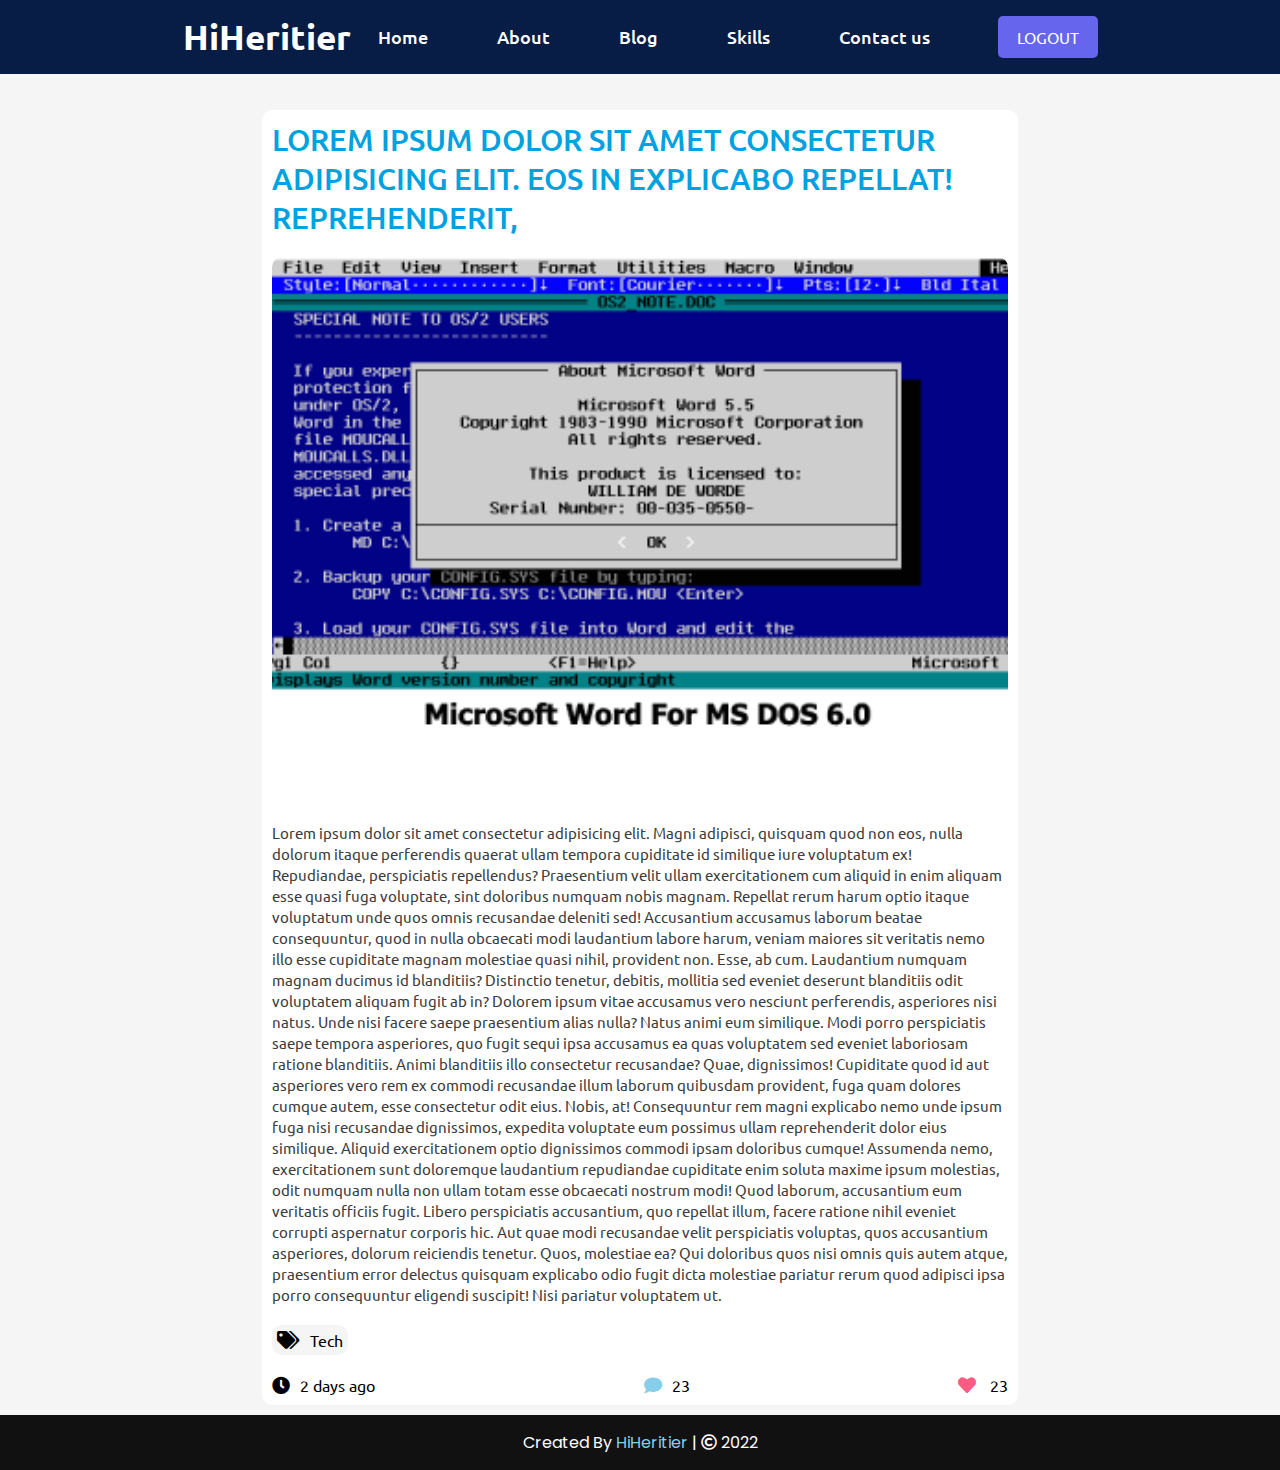
<file: Crued blog/pages/single-blog.html>
<!DOCTYPE html>
<html lang="en">
  <head>
    <meta charset="UTF-8" />
    <meta name="viewport" content="width=device-width, initial-scale=1.0" />
    <link
      rel="stylesheet"
      href="https://cdnjs.cloudflare.com/ajax/libs/font-awesome/5.15.3/css/all.min.css"
    />
    <link rel="stylesheet" href="../css/main.css" />
    <link rel="stylesheet" href="../style.css" />
    <link rel="stylesheet" href="/home.css">
    <title>My Blog</title>
  </head>
  <body>
    <nav class="navbar sticky">
      <div class="max-width">
        <div class="logo">
          <a href="#">Hi<span>Heritier</span></a>
        </div>
        <ul class="menu">
          <li><a href="/index.html" class="menu-btn">Home</a></li>
                <li><a href="http://127.0.0.1:5501/index.html#about" class="menu-btn">About</a></li>
                
                <li><a href="./blogMain.html" class="menu-btn">Blog</a></li>
                <li><a href="http://127.0.0.1:5501/index.html#skills" class="menu-btn">Skills</a></li>
                <li><a href="http://127.0.0.1:5501/index.html#contact" class="menu-btn">Contact us</a></li>
            
                <li></li> <a href="/index.html" class="btn">LOGOUT</a></li>
              </ul>
        <div class="menu-btn">
          <i class="fas fa-bars"></i>
        </div>
      </div>
    </nav>
    <main>
      <section class="container single-blog-container">
          <div class="card single-blog-card">
            <h3 class="single-blog-title">
              Lorem ipsum dolor sit amet consectetur adipisicing elit. Eos in
              explicabo repellat! Reprehenderit,
            </h3>
          <div class="card-body">
            <div class="single-blog-image-wrap card-image-wrap">
              <img
                class="card-image"
                src="/images/01-Word-55-For-MS-DOS-6-400x300.gif"
                alt="post image"
              />
            </div>
            <div class="single-blog-body">
                <p class="single-blog-text">
                    Lorem ipsum dolor sit amet consectetur adipisicing elit. Magni adipisci, quisquam quod non eos, nulla dolorum itaque perferendis quaerat ullam tempora cupiditate id similique iure voluptatum ex! Repudiandae, perspiciatis repellendus?
                    Praesentium velit ullam exercitationem cum aliquid in enim aliquam esse quasi fuga voluptate, sint doloribus numquam nobis magnam. Repellat rerum harum optio itaque voluptatum unde quos omnis recusandae deleniti sed!
                    Accusantium accusamus laborum beatae consequuntur, quod in nulla obcaecati modi laudantium labore harum, veniam maiores sit veritatis nemo illo esse cupiditate magnam molestiae quasi nihil, provident non. Esse, ab cum.
                    Laudantium numquam magnam ducimus id blanditiis? Distinctio tenetur, debitis, mollitia sed eveniet deserunt blanditiis odit voluptatem aliquam fugit ab in? Dolorem ipsum vitae accusamus vero nesciunt perferendis, asperiores nisi natus.
                    Unde nisi facere saepe praesentium alias nulla? Natus animi eum similique. Modi porro perspiciatis saepe tempora asperiores, quo fugit sequi ipsa accusamus ea quas voluptatem sed eveniet laboriosam ratione blanditiis.
                    Animi blanditiis illo consectetur recusandae? Quae, dignissimos! Cupiditate quod id aut asperiores vero rem ex commodi recusandae illum laborum quibusdam provident, fuga quam dolores cumque autem, esse consectetur odit eius.
                    Nobis, at! Consequuntur rem magni explicabo nemo unde ipsum fuga nisi recusandae dignissimos, expedita voluptate eum possimus ullam reprehenderit dolor eius similique. Aliquid exercitationem optio dignissimos commodi ipsam doloribus cumque!
                    Assumenda nemo, exercitationem sunt doloremque laudantium repudiandae cupiditate enim soluta maxime ipsum molestias, odit numquam nulla non ullam totam esse obcaecati nostrum modi! Quod laborum, accusantium eum veritatis officiis fugit.
                    Libero perspiciatis accusantium, quo repellat illum, facere ratione nihil eveniet corrupti aspernatur corporis hic. Aut quae modi recusandae velit perspiciatis voluptas, quos accusantium asperiores, dolorum reiciendis tenetur. Quos, molestiae ea?
                    Qui doloribus quos nisi omnis quis autem atque, praesentium error delectus quisquam explicabo odio fugit dicta molestiae pariatur rerum quod adipisci ipsa porro consequuntur eligendi suscipit! Nisi pariatur voluptatem ut.
                </p>
            </div>
            <div class="tags">
              <p class="tag">
                <i class="fa fa-tags" aria-hidden="true"></i
                ><span class="tech">Tech</span>
              </p>
            </div>
          </div>
          <div class="card-footer">
            <div class="time">
              <i class="fa fa-clock" aria-hidden="true"></i
              ><span>2 days ago</span>
            </div>
            <div class="reaction">
              <i class="fa fa-comment" aria-hidden="true"></i><span>23</span>
            </div>
            <div class="reaction">
              <i class="fa fa-heart" aria-hidden="true"></i>
              <span>23</span>
            </div>
          </div>
        </div>
      </section>
      <footer>
        <span
        >Created By <a href="#">HiHeritier</a> |
          <span class="far fa-copyright"></span> 2022
        </span>
      </footer>
    </main>
  </body>
</html>
</file>
<file: style.css>
/*  import google fonts */
@import url('https://fonts.googleapis.com/css2?family=Poppins:wght@400;500;600;700&family=Ubuntu:wght@400;500;700&display=swap');

*{
    margin: 0;
    padding: 0;
    box-sizing: border-box;
    text-decoration: none;
}

html{
    scroll-behavior: smooth;
}
/* navbar styling */
.navbar .menu .button:hover{
    color: rgb(255, 255, 255);
    background: rgb(110, 58, 255);
    text-decoration-style: solid;
  
  }
  
  /* custom scroll bar */
  ::-webkit-scrollbar {
      width: 10px;
  }
  ::-webkit-scrollbar-track {
      background: #f1f1f1;
  }
  ::-webkit-scrollbar-thumb {
      background: #888;
  }
  
  ::-webkit-scrollbar-thumb:hover {
      background: #555;
  }
  
  /* all similar content styling codes */
  section{
      padding: 100px 0;
  }
  .max-width{
      max-width: 1300px;
      padding: 0 80px;
      margin: auto;
  }
  .about, .services, .skills, .teams, .contact, footer{
      font-family: 'Poppins', sans-serif;
  }
  .about .about-content,
  .services .serv-content,
  .skills .skills-content,
  .contact .contact-content{
      display: flex;
      flex-wrap: wrap;
      align-items: center;
      justify-content: space-between;
  }
  section .title{
      position: relative;
      text-align: center;
      font-size: 40px;
      font-weight: 500;
      margin-bottom: 60px;
      padding-bottom: 20px;
      font-family: 'Ubuntu', sans-serif;
  }
  section .title::before{
      content: "";
      position: absolute;
      bottom: 0px;
      left: 50%;
      width: 180px;
      height: 3px;
      background: #111;
      transform: translateX(-50%);
  }
  section .title::after{
      position: absolute;
      bottom: -8px;
      left: 50%;
      font-size: 20px;
      color: #081D45;
      padding: 0 5px;
      background: #fff;
      transform: translateX(-50%);
  }
  
  /* navbar styling */
  .navbar{
      background-color: #1e242f;
      position: fixed;
      width: 100%;
      z-index: 999;
      padding: 10px 0;
      font-family: 'Ubuntu', sans-serif;
      transition: all 0.3s ease;
  }
  .navbar.sticky{
      padding: 15px 0;
      background: #081D45;
  }
  .navbar .max-width{
      display: flex;
      align-items: center;
      justify-content: space-between;
  }
  .navbar .logo a{
      color: #fff;
      font-size: 35px;
      font-weight: 600;
      margin-left: -90px;
  }
  .navbar .logo a span{
      color: #081D45;
      transition: all 0.3s ease;
  }
  .navbar.sticky .logo a span{
      color: #fff;
  }
  .navbar .menu li{
      list-style: none;
      display: inline-block;
  }
  .navbar .menu li a{
      display: block;
      color: #fff;
      font-size: 18px;
      font-weight: 500;
      margin-left: 30px;
      transition: color 0.3s ease;
  }
  .navbar .menu li a:hover{
      color: #7a0029;
  }
  .navbar.sticky .menu li a:hover{
      color: #fff;
  }
  
  /* menu btn styling */
  .menu-btn{
      color: #fff;
      font-size: 23px;
      cursor: pointer;
      display: none;
  }
  .scroll-up-btn{
      position: fixed;
      height: 45px;
      width: 42px;
      background: #081D45;
      right: 30px;
      bottom: 10px;
      text-align: center;
      line-height: 45px;
      color: #fff;
      z-index: 9999;
      font-size: 30px;
      border-radius: 6px;
      border-bottom-width: 2px;
      cursor: pointer;
      opacity: 0;
      pointer-events: none;
      transition: all 0.3s ease;
  }
  .scroll-up-btn.show{
      bottom: 30px;
      opacity: 1;
      pointer-events: auto;
  }
  .scroll-up-btn:hover{
      filter: brightness(90%);
  }
  .navbar .logo a:hover{
    color: #6665ee;
    transition: 0.8s ease-in-out;
  }
  .menu-btn{
    /* display: none;
    color: blue;
    font-size: 10px;
    cursor: pointer;
    display: none;
    text-decoration: none;
    margin-right: 30px; */
  }
  .navbar .logo a{
    color: #fff;
    font-size: 35px;
    font-weight: 600;
    text-decoration: none;
  }


/* home  */
.home{
    display: flex;
    background: url("images/banner.PNG") no-repeat center;
    height: 100vh;
    color: rgb(255, 255, 255);
    min-height: 500px;
    background-size: cover;
    background-attachment: fixed;
    font-family: 'Ubuntu', sans-serif;
}
.home .max-width{
  width: 100%;
  display: flex;
}
.home .max-width .row{
  margin-right: 0;
}
.home .home-content .text-1{
    font-size: 27px;
}
.home .home-content .text-2{
    font-size: 60px;
    font-weight: 600;
    margin-left: -3px;
}
.home .home-content .text-3{
    font-size: 40px;
    margin: 5px 0;
}
.home .home-content .text-3 span{
    color: #081D45;
    font-weight: 500;
}
.home .home-content a{
    display: inline-block;
    background: #1e242f;
    color: #fff;
    font-size: 25px;
    padding: 12px 36px;
    margin-top: 20px;
    font-weight: 400;
    border-radius: 6px;
    border: 2px solid #081D45;
    transition: all 0.3s ease;
}
.home .home-content a:hover{
    color: #081D45;
    background: none;
}
.burger{
  display: none;
}


/* about  */
.title{
  color: white;
}
.about{
  background: #1e242f;
}

.about .about-content .left{
  width: 45%;
}
.about .about-content .left img{
  height: 400px;
  width: 400px;
  object-fit: cover;
  border-radius: 6px;
}
.about .about-content .right{
  width: 55%;
}
.about .about-content .right .text{
  font-size: 25px;
  font-weight: 600;
  margin-bottom: 10px;
  color: white;
}
.about .about-content .right .text span{
  color: #6665ee;
}
.about .about-content .right p{
  text-align: justify;
}
.about .about-content .right a{
  display: inline-block;
  background: #6665ee;
  color: #fff;
  font-size: 20px;
  font-weight: 500;
  padding: 10px 30px;
  margin-top: 20px;
  border-radius: 6px;
  border: 2px solid r#6665ee;
  transition: all 0.3s ease;
} 
.about .about-content .right a:hover{
color:blue;
border: 1px solid blue;
background: transparent;
}
p{
  color: white
}
/* Blog */
@import url("https://fonts.googleapis.com/css?family=Fira+Sans:400,500,600,700,800");

.Blog{
  display: flex;
  align-items: center;
  justify-content: center;
  height: 100vh;
  font-family: 'Fira Sans', sans-serif;
  background: linear-gradient(147deg,#ffffff 0%, #26007e 74%);
  margin: 0;
  padding: 0;
  box-sizing: border-box;
}
.blog-card{
  position: absolute;
  height: 370px;
  width: 95%;
  max-width: 850px;
  margin: auto;
  border-radius: 25px;
  background: white;
  box-shadow: 0px 10px 50px rgba(0, 252, 13, 0.3);
}
.inner-part{
  position: absolute;
  display: flex;
  height: 360px;
  align-items: center;
  justify-content: center;
  padding: 0 25px;
}
#imgTap:checked ~ .inner-part {
  padding: 0;
  transition: .1s ease-in;
}
.inner-part .img{
  height: 260px;
  width: 260px;
  flex-shrink: 0;
  overflow: hidden;
  border-radius: 20px;
  box-shadow: 2px 3px 15px rgba(252,56,56,.1);
}
#imgTap:checked ~ .inner-part .img{
  height: 370px;
  width: 850px;
  z-index: 99;
  margin-top: 10px;
  transition: .3s .2s ease-in;
}
.img img{
  height: 100%;
  width: 100%;
  object-fit: cover;
  cursor: pointer;
  opacity: 0;
  transition: .6s;
}
#tap-1:checked ~ .inner-part .img-1,
#tap-2:checked ~ .inner-part .img-2,
#tap-3:checked ~ .inner-part .img-3{
  opacity: 1;
  transition-delay: .2s;
}
.content{
  padding: 0 20px 0 35px;
  width: 530px;
  margin-left: 50px;
  opacity: 0;
  transition: .6s;
}
#imgTap:checked ~ .inner-part .content{
  display: none;
}
#tap-1:checked ~ .inner-part .content-1,
#tap-2:checked ~ .inner-part .content-2,
#tap-3:checked ~ .inner-part .content-3{
  opacity: 1;
  margin-left: 0px;
  z-index: 100;
  transition-delay: .3s;
}
.content span{
  display: block;
  color: #7b7992;
  margin-bottom: 15px;
  font-size: 22px;
  font-weight: 500
}
.content .title{
  font-size: 30px;
  font-weight: 700;
  color: #0d0925;
  margin-bottom: 20px;
}
.content .text{
  color: #4e4a67;
  font-size: 19px;
  margin-bottom: 30px;
  line-height: 1.5em;
  text-align: justify;
}
.content button{
  display: inline-flex;
  padding: 15px 20px;
  border: none;
  font-size: 16px;
  text-transform: uppercase;
  color: #fff0e6;
  font-weight: 600;
  letter-spacing: 1px;
  border-radius: 50px;
  cursor: pointer;
  outline: none;
  border: 1px solid #2600ad;
  background: linear-gradient(147deg, #6d39fe  0%, #0b00a8 74%);
}
.content button:hover{
  background: linear-gradient(147deg, #6665ee 0%, #811907 74%);
}
.sliders{
  position: absolute;
  bottom: 25px;
  left: 65%;
  transform: translateX(-50%);
  z-index: 12;
}
#imgTap:checked ~ .sliders{
  display: none;
}
.sliders .tap{
  position: relative;
  height: 10px;
  width: 50px;
  background: #d9d9d9;
  border-radius: 5px;
  display: inline-flex;
  margin: 0 3px;
  cursor: pointer;
}
.sliders .tap:hover{
  background: #cccccc;
}
.sliders .tap:before{
  position: absolute;
  content: '';
  top: 0;
  left: 0;
  height: 100%;
  width: -100%;
  background: linear-gradient(147deg, #6665ee 0%, #811907 74%);;
  border-radius: 10px;
  transform: scaleX(0);
  transition: transform .6s;
  transform-origin: left;
}
input[type="radio"],
input[type="checkbox"]{
  display: none;
}
#tap-1:checked ~ .sliders .tap-1:before,
#tap-2:checked ~ .sliders .tap-2:before,
#tap-3:checked ~ .sliders .tap-3:before{
  transform: scaleX(1);
  width: 100%;
}
/* skills */

@import url('https://fonts.googleapis.com/css2?family=Poppins:wght@200;300;400;500;600;700&display=swap');

.skills{
  display: grid;
  height: 100%;
  place-items: center;
  background: #1e242f;
  margin: 0;
  padding: 0;
  box-sizing: border-box;
  font-family: 'Poppins', sans-serif;
  /* margin-top: 50px; */
  
}
::selection{
  color: #fff;
  background: #6665ee;
}
.skill-bars{
  padding: 25px 10px;
  width: 800px;
  background: #fff;
  box-shadow: 5px 5px 20px white;
  border-radius: 10px;
}
.skill-bars .bar{
  margin: 20px 0;
}
.skill-bars .bar:first-child{
  margin-top: 0px;
}
.skill-bars .bar .info{
  margin-bottom: 5px;
}
.skill-bars .bar .info span{
  font-weight: 500;
  font-size: 17px;
  opacity: 0;
  animation: showText 0.5s 1s linear forwards;
}
@keyframes showText {
  100%{
    opacity: 1;
  }
}
.skill-bars .bar .progress-line{
  height: 15px;
  width: 100%;
  background: #f0f0f0;
  position: relative;
  transform: scaleX(0);
  transform-origin: left;
  border-radius: 10px;
  box-shadow: inset 0 1px 1px rgba(0,0,0,0.05),
              0 1px rgba(255,255,255,0.8);
  animation: animate 1s cubic-bezier(1,0,0.5,1) forwards;
}
@keyframes animate {
  100%{
    transform: scaleX(1);
  }
}
.bar .progress-line span{
  height: 100%;
  position: absolute;
  border-radius: 10px;
  transform: scaleX(0);
  transform-origin: left;
  background: #6665ee;
  animation: animate 1s 1s cubic-bezier(1,0,0.5,1) forwards;
}
.bar .progress-line.html span{
  width: 90%;
}
.bar .progress-line.css span{
  width: 60%;
}
.bar .progress-line.jquery span{
  width: 85%;
}
.bar .progress-line.python span{
  width: 50%;
}
.bar .progress-line.mysql span{
  width: 75%;
}
.progress-line span::before{
  position: absolute;
  content: "";
  top: -10px;
  right: 0;
  height: 0;
  width: 0;
  border: 7px solid transparent;
  border-bottom-width: 0px;
  border-right-width: 0px;
  border-top-color: #000;
  opacity: 0;
  animation: showText2 0.5s 1.5s linear forwards;
}
.progress-line span::after{
  position: absolute;
  top: -28px;
  right: 0;
  font-weight: 500;
  background: #000;
  color: #fff;
  padding: 1px 8px;
  font-size: 12px;
  border-radius: 3px;
  opacity: 0;
  animation: showText2 0.5s 1.5s linear forwards;
}
@keyframes showText2 {
  100%{
    opacity: 1;
  }
}
.progress-line.html span::after{
  content: "90%";
}
.progress-line.css span::after{
  content: "60%";
}
.progress-line.jquery span::after{
  content: "85%";
}
.progress-line.python span::after{
  content: "50%";
}
.progress-line.mysql span::after{
  content: "75%";
}


/* Contact */
@import url('https://fonts.googleapis.com/css?family=Poppins:400,500,600,700&display=swap');
*{
  margin: 0;
  padding: 0;
  outline: none;
  box-sizing: border-box;
  font-family: 'Poppins', sans-serif;
}
.contact{
  display: flex;
  align-items: center;
  justify-content: center;
  min-height: 100vh;
  padding: 40px;
 
  background: linear-gradient(115deg, #56d8e4 10%, #9f01ea 90%);
}
.container{
  max-width: 800px;
  background: #fff;
  width: 800px;
  padding: 25px 40px 10px 40px;
  box-shadow: 0px 0px 10px rgba(0,0,0,0.1);
}
.container .text{
  text-align: center;
  font-size: 35px;
  font-weight: 600;
  background: -webkit-linear-gradient(right, #56d8e4, #9f01ea, #56d8e4, #9f01ea);
  -webkit-background-clip: text;
  -webkit-text-fill-color: transparent;
}
.container form{
  padding: 30px 0 0 0;
}
.container form .form-row{
  display: flex;
  margin: 32px 0;
}
form .form-row .input-data{
  width: 100%;
  height: 40px;
  margin: 0 20px;
  position: relative;
}
form .form-row .textarea{
  height: 70px;
}
.input-data input,
.textarea textarea{
  display: block;
  width: 100%;
  height: 100%;
  border: none;
  font-size: 17px;
  border-bottom: 2px solid rgba(0,0,0, 0.12);
}
.input-data input:focus ~ label, .textarea textarea:focus ~ label,
.input-data input:valid ~ label, .textarea textarea:valid ~ label{
  transform: translateY(-20px);
  font-size: 14px;
  color: #3498db;
}
.textarea textarea{
  resize: none;
  padding-top: 10px;
}
.input-data label{
  position: absolute;
  pointer-events: none;
  bottom: 10px;
  font-size: 16px;
  transition: all 0.3s ease;
}
.textarea label{
  width: 100%;
  bottom: 40px;
  background: #fff;
}
.input-data .underline{
  position: absolute;
  bottom: 0;
  height: 2px;
  width: 100%;
}
.input-data .underline:before{
  position: absolute;
  content: "";
  height: 2px;
  width: 100%;
  background: #3498db;
  transform: scaleX(0);
  transform-origin: center;
  transition: transform 0.3s ease;
}
.input-data input:focus ~ .underline:before,
.input-data input:valid ~ .underline:before,
.textarea textarea:focus ~ .underline:before,
.textarea textarea:valid ~ .underline:before{
  transform: scale(1);
}
.submit-btn .input-data{
  overflow: hidden;
  height: 45px!important;
  width: 25%!important;
}
.submit-btn .input-data .inner{
  height: 100%;
  width: 300%;
  position: absolute;
  left: -100%;
  background: -webkit-linear-gradient(right, #56d8e4, #9f01ea, #56d8e4, #9f01ea);
  transition: all 0.4s;
}
.submit-btn .input-data:hover .inner{
  left: 0;
}
.submit-btn .input-data input{
  background: none;
  border: none;
  color: #fff;
  font-size: 17px;
  font-weight: 500;
  text-transform: uppercase;
  letter-spacing: 1px;
  cursor: pointer;
  position: relative;
  z-index: 2;
}
@media (max-width: 700px) {
  .container .text{
    font-size: 30px;
  }
  .container form{
    padding: 10px 0 0 0;
  }
  .container form .form-row{
    display: block;
  }
  form .form-row .input-data{
    margin: 35px 0!important;
  }
  .submit-btn .input-data{
    width: 40%!important;
  }
}
/* responsive media query start */
@media (max-width: 1104px) {
  .about .about-content .left img{
      height: 350px;
      width: 350px;
  }
}

@media (max-width: 991px) {
  .max-width{
      padding: 0 50px;
  }
}
@media (max-width: 947px){
  .menu-btn{
      display: block;
      z-index: 999;
  }
  .menu-btn i.active:before{
      content: "\f00d";
  }
 
  .home .home-content .text-2{
      font-size: 70px;
  }
  .home .home-content .text-3{
      font-size: 35px;
  }
  .home .home-content a{
      font-size: 23px;
      padding: 10px 30px;
  }
  .max-width{
      max-width: 930px;
  }
  .about .about-content .column{
      width: 100%;
  }
  .about .about-content .left{
      display: flex;
      justify-content: center;
      margin: 0 auto 60px;
  }
  .about .about-content .right{
      flex: 100%;
  }
  .services .serv-content .card{
      width: calc(50% - 10px);
      margin-bottom: 20px;
  }
  .skills .skills-content .column,
  .contact .contact-content .column{
      width: 100%;
      margin-bottom: 35px;
  }
}

@media (max-width: 690px) {
  .max-width{
      padding: 0 23px;
  }
  .home .home-content .text-2{
      font-size: 60px;
  }
  .home .home-content .text-3{
      font-size: 32px;
  }
  .home .home-content a{
      font-size: 20px;
  }
  .services .serv-content .card{
      width: 100%;
  }
}

@media (max-width: 500px) {
  .home .home-content .text-2{
      font-size: 50px;
  }
  .home .home-content .text-3{
      font-size: 27px;
  }
  .about .about-content .right .text,
  .skills .skills-content .left .text{
      font-size: 19px;
  }
  .contact .right form .fields{
      flex-direction: column;
  }
  .contact .right form .name,
  .contact .right form .email{
      margin: 0;
  }
  .right form .error-box{
     width: 150px;
  }
  .scroll-up-btn{
      right: 15px;
      bottom: 15px;
      height: 38px;
      width: 35px;
      font-size: 23px;
      line-height: 38px;
  }
}

/* @media (max-width: 900px){
  .navbar .menu{
    position: fixed;
    height: 100vh;
    width: 100%;
    left: -100%;
    top: 0;
    background: #111;
    text-align: center;
    padding-top: 80px;
    transition: all 0.3s ease;
    display: none;
}

 

.navbar .menu.active{
    left: 0;
}
.navbar .menu li{
    display: block;
}
.navbar .menu li a{
    display: inline-block;
    margin: 20px 0;
    font-size: 25px;
}
} */
@media (max-width: 900px){
 .navbar{
  width: 100%;
  top: -20%;
  }

  .show-menu {
    top: 0%;
  }

  .navbar.sticky{
    display: none;
    width: 100%;
  }
  .navbar .max-width{
    flex-direction: column;
    align-items: flex-start;
  }
  .navbar .menu li{
    width: 100%;
    flex-direction: column;
  }
  .navbar .menu li a{
    padding: .5rem 1rem;
  }
  .navbar .menu.active{
    display: flex;
  }
}


/* footer section styling */
footer{
  width: 100%;
  background: rgb(42 46 65);
  /* padding: 15px 23px; */
  color: #fff;
  text-align: center;
  margin-top: 90px;
  padding-top: 10px;
  position: relative;
}
footer span a{
  color: skyblue;
  text-decoration: none;
}
footer span a:hover{
  color: #6665ee;
  text-decoration: underline;
}

.error {
  color: red;
}

/* contact section styling */
.contact .title::after{
  content: "get in touch";
}
.contact .contact-content .column{
  width: calc(50% - 30px);
}
.contact .contact-content .text{
  font-size: 20px;
  font-weight: 600;
  margin-bottom: 10px;
}
.contact .contact-content .left p{
  text-align: justify;
}
.contact .contact-content .left .icons{
  margin: 10px 0;
}
.contact .contact-content .row{
  display: flex;
  height: 65px;
  align-items: center;
}
.contact .contact-content .row .info{
  margin-left: 30px;
}
.contact .contact-content .row i{
  font-size: 25px;
  color: white;
}
.contact .contact-content .info .head{
  font-weight: 500;
}
.contact .contact-content .info .sub-title{
  color: white;
}
.contact .right form .fields{
  display: flex;
}
.contact .right form .field,
.contact .right form .fields .field{
  height: 45px;
  width: 100%;
  margin-bottom: 35px;
}
.contact .right form .textarea{
  height: 80px;
  width: 100%;
}
.contact .right form .name{
  margin-right: 10px;
}
.contact .right form .field input,
.contact .right form .textarea textarea{
  height: 100%;
  width: 100%;
  border: 1px solid lightgrey;
  border-radius: 6px;
  outline: none;
  padding: 0 15px;
  font-size: 17px;
  font-family: 'Poppins', sans-serif;
  transition: all 0.3s ease;
}
.contact .right form .field input:focus,
.contact .right form .textarea textarea:focus{
  border-color: #b3b3b3;
}
.contact .right form .textarea textarea{
padding-top: 10px;
resize: none;
}
.contact .right form .button-area{
display: flex;
align-items: center;
}
.right form .button-area button{
color: #fff;
display: block;
width: 160px!important;
height: 45px;
outline: none;
font-size: 18px;
font-weight: 500;
border-radius: 6px;
cursor: pointer;
flex-wrap: nowrap;
background: #6665ee;
border: 2px solid #07193b;
transition: all 0.3s ease;
}

.right form .button-area button:hover{
/* color: skyblue; */
background-color: transparent;
color:blue;
border: 1px solid blue;
}
#contact.contact{
  background: #1e242f;
}
h2{
  color: white;
}
</file>
<file: home.css>
@import url('https://fonts.googleapis.com/css2?family=Poppins:wght@400;500;600;700&display=swap');

*{
    margin: 0;
    padding: 0;
    box-sizing: border-box;
}
.hero{
    width: 100%;
    height: 100vh;
    background: #1e242f;
    font-family: 'Poppins', sans-serif;
    position: relative;
}
nav{
    width: 84%;
    margin: auto;
    padding: 20px 0;
    display: flex;
    align-items: center;
    justify-content: space-between;
}
.logo{
    width: 150px;
    cursor: pointer;
}
nav ul li{
    display: inline-block;
    list-style: none;
    margin: 10px 20px;
}
nav ul li a{
    text-decoration: none;
    color: #ffffff;
}
nav ul li a:hover{
    background: #6665ee;
}
.btn{
    background: #6665ee;
    border-radius: 5px;
    padding: 10px 18px;
    text-decoration: none;
    color: #fff;
    display: inline-block;
    border: 1px solid transparent;
    transition: all 0.4s ease;
}
.btn:hover{
    background: transparent;
    color:blue;
    border: 1px solid blue;
}
.info{
    margin-left: 10%;
    margin-top: 100px;
}
.info h1{
    font-size: 40px;
    color: #ffffff;
}
.info h1 span{
   color: #6665ee;
}
.info p{
    color: #e0e2e7;
    line-height: 22px;
    margin-top: 10px;
    margin-bottom: 30px;
}
.img-box{
    width: 45%;
    height: 80%;
    position: absolute;
    bottom: 0;
    right: 100px;
}
.img-box img{
    height: 100%;
    position: absolute;
    left: 50%;
    bottom: 0;
    transform: translateX(-50%);
    transition: bottom 1s, left 1s;
}
.img-box:hover .back-img{
    bottom: 40px;
}
.img-box:hover .man-img{
    left: 54%;
}
</file>
<file: reponsive.css>
/* @media (max-width : 952px)
{
.logo{
  font-size: 30px;
  padding-left: 50px;
}
nav ul li a{
  font-size: 16px;
}
}

@media (max-width : 858px){
  .checkbtn{
    display: block;
  }
  ul{
    position: fixed;
    width: 100%;
    height: 100vh;
    background: #2c3e50;
    top: 80px;
    transition: all .4s;
    text-align: center;

  }
  nav ul li{
    display: block;
  }
  nav ul li a {
    font-size: 20px;
  }
  a:hover,a.active{
    background: none;
    color: #0082e6;

  }
#check:checked ~ ul{
  left: 0;
}
}
.checkbtn{
  font-size: 30px;
  color: white;
  float: right;
  line-height: 80px;
  margin-right: 40px;
  cursor: pointer;
  display: none;
}

#check{
  display: none;
} */
</file>
<file: social.css>
@import url('https://fonts.googleapis.com/css?family=Poppins:400,500,600,700&display=swap');
/* .faceit{
  margin: 0;
  padding: 0;
  box-sizing: border-box;
  font-family: 'Poppins', sans-serif;
  float: left;
} */
/* .faceit .body{
  display: grid;
  height: 100%;
  width: 100%;
  place-items: center;
  background: linear-gradient(315deg, #ffffff 0%, #d7e1ec 74%);
} */
.social .button{
  display: inline-block;
  height: 60px;
  width: 60px;
  margin: 0 34px;
  overflow: hidden;
  background: #fff;
  border-radius: 50px;
  cursor: pointer;
  box-shadow: 0px 10px 10px rgba(0,0,0,0.1);
  transition: all 0.3s ease-out;
}
.social .button:hover{
  width: 200px;
}
.social .button .icon{
  display: inline-block;
  height: 60px;
  width: 60px;
  text-align: center;
  border-radius: 50px;
  box-sizing: border-box;
  line-height: 60px;
  transition: all 0.3s ease-out;
}
.social .button:nth-child(1):hover .icon{
  background: #4267B2;
}
.social .button:nth-child(2):hover .icon{
  background: #1DA1F2;
}
.social .button:nth-child(3):hover .icon{
  background: #E1306C;
}
.social .button:nth-child(4):hover .icon{
  background: #333;
}
.social .button:nth-child(5):hover .icon{
  background: #ff0000;
}
.social .button .icon i{
  font-size: 25px;
  line-height: 60px;
  transition: all 0.3s ease-out;
}
.social .button:hover .icon i{
  color: #fff;
}
.social .button span{
  font-size: 20px;
  font-weight: 500;
  line-height: 60px;
  margin-left: 10px;
  transition: all 0.3s ease-out;
}
.social .button:nth-child(1) span{
  color: #4267B2;
}
.social .button:nth-child(2) span{
  color: #1DA1F2;
}
.social .button:nth-child(3) span{
  color: #E1306C;
}
.social .button:nth-child(4) span{
  color: #333;
}
.social .button:nth-child(5) span{
  color: #ff0000;
}

.social .button span{
  margin-top:10px ;
}
</file>
<file: Crued blog/css/main.css>
a {
  text-decoration: none;
}
main {

  font-family: "Ubuntu", sans-serif;
  padding-top: 100px;
  background-color: whitesmoke;
}
.container {
  padding: 10px;
}
.card-container {
  display: grid;
  grid-template-columns: auto auto auto auto;
  padding: 10px;
  width: 100%;
  grid-gap: 10px;
}
.card {
  color: black;
  overflow: hidden;
  background-color: white;
  padding: 10px;
  border-radius: 10px;
}
.card-image-wrap {
  max-height: 200px;
  overflow: hidden;
  border-radius: 10px;
  margin-bottom: 10px;
}
.card-title {
  color: #00a1e0;
  font-size: 14px;
  text-transform: uppercase;
  font-weight: 500;
  padding-bottom: 20px;
  font-family: "Ubuntu", sans-serif;
}
.card span {
  font: smaller;
  font-family: "Ubuntu", sans-serif;
}
.card-image {
  width: 100%;
}
.card-footer {
  display: flex;
  margin-top: 20px;
  justify-content: space-between;
}
.tags {
  display: flex;
  justify-content: space-between;
}

i {
  font-size: large;
  margin-right: 10px;
}
.tag {
  background-color: whitesmoke;
  padding: 5px;
  border-radius: 10px;
}
.fa-heart {
  color: #fc2e61cb;
}

.fa-comment {
  color: skyblue;
}
@media (max-width: 900px) {
  .card-container {
    grid-template-columns: auto auto auto;
  }
}

@media (max-width: 767px) {
  .card-container {
    grid-template-columns: auto auto;
  }
}
@media (max-width: 500px) {
  .card-container {
    grid-template-columns: auto;
  }
}
.single-blog-title {
  color: #00a1e0;
  font-size: 30px;
  text-transform: uppercase;
  font-weight: 500;
  padding-bottom: 20px;
  font-family: "Ubuntu", sans-serif;
}
.single-blog-image-wrap {
  max-height: none;
}
.single-blog-container {
  display: flex;
  justify-content: center;
}
.single-blog-card {
  max-width: 60%;
}
.single-blog-text {
  color: rgb(61, 61, 61);
  font-size: 15px;
  padding-bottom: 20px;
  line-height: 1.4;
}
@media (max-width: 900px) {
  .single-blog-card {
    max-width: none;
  }
}
.article-card-form {
  max-width: 50%;
  margin-left: auto;
  margin-right: auto;
}

@media (max-width: 900px) {
  .article-card-form {
    max-width: none;
  }
}
.article-card-queries {
  max-width: 90%;
  margin-left: auto;
  margin-right: auto;
}

@media (max-width: 900px) {
  .article-card-queries {
    max-width: none;
  }
}
.form input,textarea,select{
  width: 100%;
  background-color: whitesmoke;
  padding: 15px;
  border: 0px;
  border-radius: 5px;
  margin-top: 10px;
  margin-bottom: 10px;
}   
.form button{
  width: 100%;
  background-color: skyblue;
  padding: 15px;
  border: 0px;
  color: white;
  font-size: x-large;
  border-radius: 5px;
  margin-top: 10px;
  margin-bottom: 10px;
  cursor: pointer;
}   
.form input:focus{
  border: solid skyblue 2px!important;
  outline: skyblue;
}   
.form select:focus{
  border: solid skyblue 2px!important;
  outline: skyblue;
}   
.form textarea:focus{
  border: solid skyblue 2px!important;
  outline: skyblue;
}   
table{
  border: 2px solid whitesmoke;
  padding: 10px;
}

table th{
  border: 2px solid whitesmoke;
  padding: 10px;
}
table td{
  border: 2px solid whitesmoke;
  padding: 10px;
}
table td img{
  width: 50px;
}
table button{
  background-color: skyblue;
  padding: 10px;
  border: 0px;
  color: white;
  font-size: smaller;
  border-radius: 5px;
  margin-top: 10px;
  margin-bottom: 10px;
  cursor: pointer;
  margin-left: 5px;
} 
.flex{
  display: flex;
  justify-content: space-between;
}
.delete-button{
  background-color: tomato;
}
</file>
<file: Crued blog/style.css>
/*  import google fonts */
@import url('https://fonts.googleapis.com/css2?family=Poppins:wght@400;500;600;700&family=Ubuntu:wght@400;500;700&display=swap');

*{
    margin: 0;
    padding: 0;
    box-sizing: border-box;
    text-decoration: none;
}
html{
    scroll-behavior: smooth;
}

/* custom scroll bar */
::-webkit-scrollbar {
    width: 10px;
}
::-webkit-scrollbar-track {
    background: #f1f1f1;
}
::-webkit-scrollbar-thumb {
    background: #888;
}

::-webkit-scrollbar-thumb:hover {
    background: #555;
}

/* all similar content styling codes */
section{
    padding: 100px 0;
}
.max-width{
    max-width: 1300px;
    padding: 0 80px;
    margin: auto;
}
.about, .services, .skills, .teams, .contact, footer{
    font-family: 'Poppins', sans-serif;
}
.about .about-content,
.services .serv-content,
.skills .skills-content,
.contact .contact-content{
    display: flex;
    flex-wrap: wrap;
    align-items: center;
    justify-content: space-between;
}
section .title{
    position: relative;
    text-align: center;
    font-size: 40px;
    font-weight: 500;
    margin-bottom: 60px;
    padding-bottom: 20px;
    font-family: 'Ubuntu', sans-serif;
}
section .title::before{
    content: "";
    position: absolute;
    bottom: 0px;
    left: 50%;
    width: 180px;
    height: 3px;
    background: #111;
    transform: translateX(-50%);
}
section .title::after{
    position: absolute;
    bottom: -8px;
    left: 50%;
    font-size: 20px;
    color: skyblue;
    padding: 0 5px;
    background: #fff;
    transform: translateX(-50%);
}

/* navbar styling */
.navbar{
    position: fixed;
    width: 100%;
    z-index: 999;
    padding: 30px 0;
    font-family: 'Ubuntu', sans-serif;
    transition: all 0.3s ease;
    background-color: black;
}
.navbar.sticky{
    padding: 15px 0;
    background: #081D45;
}
.navbar .max-width{
    display: flex;
    align-items: center;
    justify-content: space-between;
}
.navbar .logo a{
    color: #fff;
    font-size: 35px;
    font-weight: 600;
}
.navbar .logo a span{
    color: skyblue;
    transition: all 0.3s ease;
}
.navbar.sticky .logo a span{
    color: #fff;
}
.navbar .menu li{
    list-style: none;
    display: inline-block;
}
.navbar .menu li a{
    display: block;
    color: #fff;
    font-size: 18px;
    font-weight: 500;
    margin-left: 25px;
    transition: color 0.3s ease;
}
.navbar .menu li a:hover{
    color: skyblue;
}
.navbar.sticky .menu li a:hover{
    color: #fff;
}

/* menu btn styling */
.menu-btn{
    color: #fff;
    font-size: 23px;
    cursor: pointer;
    display: none;
}
.scroll-up-btn{
    position: fixed;
    height: 45px;
    width: 42px;
    background: skyblue;
    right: 30px;
    bottom: 10px;
    text-align: center;
    line-height: 45px;
    color: #fff;
    z-index: 9999;
    font-size: 30px;
    border-radius: 6px;
    border-bottom-width: 2px;
    cursor: pointer;
    opacity: 0;
    pointer-events: none;
    transition: all 0.3s ease;
}
.scroll-up-btn.show{
    bottom: 30px;
    opacity: 1;
    pointer-events: auto;
}
.scroll-up-btn:hover{
    filter: brightness(90%);
}


/* home section styling */
.home{
    display: flex;
    /* background: url("images/banner.jpg") no-repeat center; */
    background-color: black;
    height: 100vh;
    color: #fff;
    min-height: 500px;
    background-size: cover;
    background-attachment: fixed;
    font-family: 'Ubuntu', sans-serif;
}
.home .max-width{
  width: 100%;
  display: flex;
}
.home .max-width .row{
  margin-right: 0;
}
.home .home-content .text-1{
    font-size: 27px;
}
.home .home-content .text-2{
    font-size: 75px;
    font-weight: 600;
    margin-left: -3px;
}
.home .home-content .text-3{
    font-size: 40px;
    margin: 5px 0;
}
.home .home-content .text-3 span{
    color: skyblue;
    font-weight: 500;
}
.home .home-content a{
    display: inline-block;
    background: skyblue;
    color: #fff;
    font-size: 25px;
    padding: 12px 36px;
    margin-top: 20px;
    font-weight: 400;
    border-radius: 6px;
    border: 2px solid skyblue;
    transition: all 0.3s ease;
}
.home .home-content a:hover{
    color: skyblue;
    background: none;
}

/* about section styling */
.about .title::after{
    content: " The person I am ";
}
.about .about-content .left{
    width: 45%;
}
.about .about-content .left img{
    height: 300px;
    width: 300px;
    object-fit: cover;
    border-radius: 6px;
    margin-bottom: 7rem;
    margin-left: 3rem;
}
.about .about-content .right{
    width: 55%;
}
.about .about-content .right .text{
    font-size: 25px;
    font-weight: 600;
    margin-bottom: 10px;
}
.about .about-content .right .text span{
    color: skyblue;
}
.about .about-content .right p{
    text-align: justify;
}
.about .about-content .right a{
    display: inline-block;
    background: skyblue;
    color: #fff;
    font-size: 20px;
    font-weight: 500;
    padding: 10px 30px;
    margin-top: 20px;
    border-radius: 6px;
    border: 2px solid skyblue;
    transition: all 0.3s ease;
}
.about .about-content .right a:hover{
    color: skyblue;
    background: none;
}

/* services section styling */
.services {
    color:#fff;
    background: #111;
}

.services .title::after,
.title::after{
    background: #111;
    content: "What I have created";
}
.services .serv-content .card{
    width: calc(33% - 20px);
    background: #222;
    text-align: center;
    border-radius: 6px;
    padding: 50px 25px;
    cursor: pointer;
    transition: all 0.3s ease;
}
.services .serv-content .card:hover{
    background: skyblue;
}
.services .serv-content .card .box{
    transition: all 0.3s ease;
}
.services .serv-content .card:hover .box{
    transform: scale(1.05);
}
.services .serv-content .card i{
    font-size: 50px;
    color: skyblue;
    transition: color 0.3s ease;
}
.services .serv-content .card:hover i{
    color: #fff;
}
.services .serv-content .card .text{
    font-size: 25px;
    font-weight: 500;
    margin: 10px 0 7px 0;
}

/* skills section styling */

.skills .title::after{
    content: "what i know";
}
.skills .skills-content .column{
    width: calc(50% - 30px);
}
.skills .skills-content .left .text{
    font-size: 20px;
    font-weight: 600;
    margin-bottom: 10px;
}
.skills .skills-content .left p{
    text-align: justify;
}
.skills .skills-content .left a{
    display: inline-block;
    background: skyblue;
    color: #fff;
    font-size: 18px;
    font-weight: 500;
    padding: 8px 16px;
    margin-top: 20px;
    border-radius: 6px;
    border: 2px solid skyblue;
    transition: all 0.3s ease;
}
.skills .skills-content .left a:hover{
    color: skyblue;
    background: none;
}
.skills .skills-content .right .bars{
    margin-bottom: 15px;
}
.skills .skills-content .right .info{
    display: flex;
    margin-bottom: 5px;
    align-items: center;
    justify-content: space-between;
}
.skills .skills-content .right span{
    font-weight: 500;
    font-size: 18px;
}
.skills .skills-content .right .line{
    height: 5px;
    width: 100%;
    background: lightgrey;
    position: relative;
}
.skills .skills-content .right .line::before{
    content: "";
    position: absolute;
    height: 100%;
    left: 0;
    top: 0;
    background: skyblue;
}
.skills-content .right .html::before{
    width: 90%;
}
.skills-content .right .css::before{
    width: 60%;
}
.skills-content .right .js::before{
    width: 80%;
}
.skills-content .right .php::before{
    width: 50%;
}
.skills-content .right .mysql::before{
    width: 70%;
}


/* contact section styling */
.contact .title::after{
    content: "get in touch";
}
.contact .contact-content .column{
    width: calc(50% - 30px);
}
.contact .contact-content .text{
    font-size: 20px;
    font-weight: 600;
    margin-bottom: 10px;
}
.contact .contact-content .left p{
    text-align: justify;
}
.contact .contact-content .left .icons{
    margin: 10px 0;
}
.contact .contact-content .row{
    display: flex;
    height: 65px;
    align-items: center;
}
.contact .contact-content .row .info{
    margin-left: 30px;
}
.contact .contact-content .row i{
    font-size: 25px;
    color: skyblue;
}
.contact .contact-content .info .head{
    font-weight: 500;
}
.contact .contact-content .info .sub-title{
    color: #333;
}
.contact .right form .fields{
    display: flex;
}
.contact .right form .field,
.contact .right form .fields .field{
    height: 45px;
    width: 100%;
    margin-bottom: 35px;
}
.contact .right form .textarea{
    height: 80px;
    width: 100%;
}
.contact .right form .name{
    margin-right: 10px;
}
.contact .right form .field input,
.contact .right form .textarea textarea{
    height: 100%;
    width: 100%;
    border: 1px solid lightgrey;
    border-radius: 6px;
    outline: none;
    padding: 0 15px;
    font-size: 17px;
    font-family: 'Poppins', sans-serif;
    transition: all 0.3s ease;
}
.contact .right form .field input:focus,
.contact .right form .textarea textarea:focus{
    border-color: #b3b3b3;
}
.contact .right form .textarea textarea{
  padding-top: 10px;
  resize: none;
}
.contact .right form .button-area{
  display: flex;
  align-items: center;
}
.right form .button-area button{
  color: #fff;
  display: block;
  width: 160px!important;
  height: 45px;
  outline: none;
  font-size: 18px;
  font-weight: 500;
  border-radius: 6px;
  cursor: pointer;
  flex-wrap: nowrap;
  background: skyblue;
  border: 2px solid skyblue;
  transition: all 0.3s ease;
}
.right form .button-area button:hover{
  color: skyblue;
  background: none;
}
/* footer section styling */
footer{
    
    background: #111;
    padding: 15px 23px;
    color: #fff;
    text-align: center;
}
footer span a{
    
    color: skyblue;
    text-decoration: none;
}
footer span a:hover{
    text-decoration: underline;
}

.error {
    color: red;
}


/* responsive media query start */
@media (max-width: 1104px) {
    .about .about-content .left img{
        height: 350px;
        width: 350px;
    }
}

@media (max-width: 991px) {
    .max-width{
        padding: 0 50px;
    }
}
@media (max-width: 947px){
    .menu-btn{
        display: block;
        z-index: 999;
    }
    .menu-btn i.active:before{
        content: "\f00d";
    }
    .navbar .menu{
        position: fixed;
        height: 100vh;
        width: 100%;
        left: -100%;
        top: 0;
        background: #111;
        text-align: center;
        padding-top: 80px;
        transition: all 0.3s ease;
    }
    .navbar .menu.active{
        left: 0;
    }
    .navbar .menu li{
        display: block;
    }
    .navbar .menu li a{
        display: inline-block;
        margin: 20px 0;
        font-size: 25px;
    }
    .home .home-content .text-2{
        font-size: 70px;
    }
    .home .home-content .text-3{
        font-size: 35px;
    }
    .home .home-content a{
        font-size: 23px;
        padding: 10px 30px;
    }
    .max-width{
        max-width: 930px;
    }
    .about .about-content .column{
        width: 100%;
    }
    .about .about-content .left{
        display: flex;
        justify-content: center;
        margin: 0 auto 60px;
    }
    .about .about-content .right{
        flex: 100%;
    }
    .services .serv-content .card{
        width: calc(50% - 10px);
        margin-bottom: 20px;
    }
    .skills .skills-content .column,
    .contact .contact-content .column{
        width: 100%;
        margin-bottom: 35px;
    }
}

@media (max-width: 690px) {
    .max-width{
        padding: 0 23px;
    }
    .home .home-content .text-2{
        font-size: 60px;
    }
    .home .home-content .text-3{
        font-size: 32px;
    }
    .home .home-content a{
        font-size: 20px;
    }
    .services .serv-content .card{
        width: 100%;
    }
}

@media (max-width: 500px) {
    .home .home-content .text-2{
        font-size: 50px;
    }
    .home .home-content .text-3{
        font-size: 27px;
    }
    .about .about-content .right .text,
    .skills .skills-content .left .text{
        font-size: 19px;
    }
    .contact .right form .fields{
        flex-direction: column;
    }
    .contact .right form .name,
    .contact .right form .email{
        margin: 0;
    }
    .right form .error-box{
       width: 150px;
    }
    .scroll-up-btn{
        right: 15px;
        bottom: 15px;
        height: 38px;
        width: 35px;
        font-size: 23px;
        line-height: 38px;
    }
}
</file>
